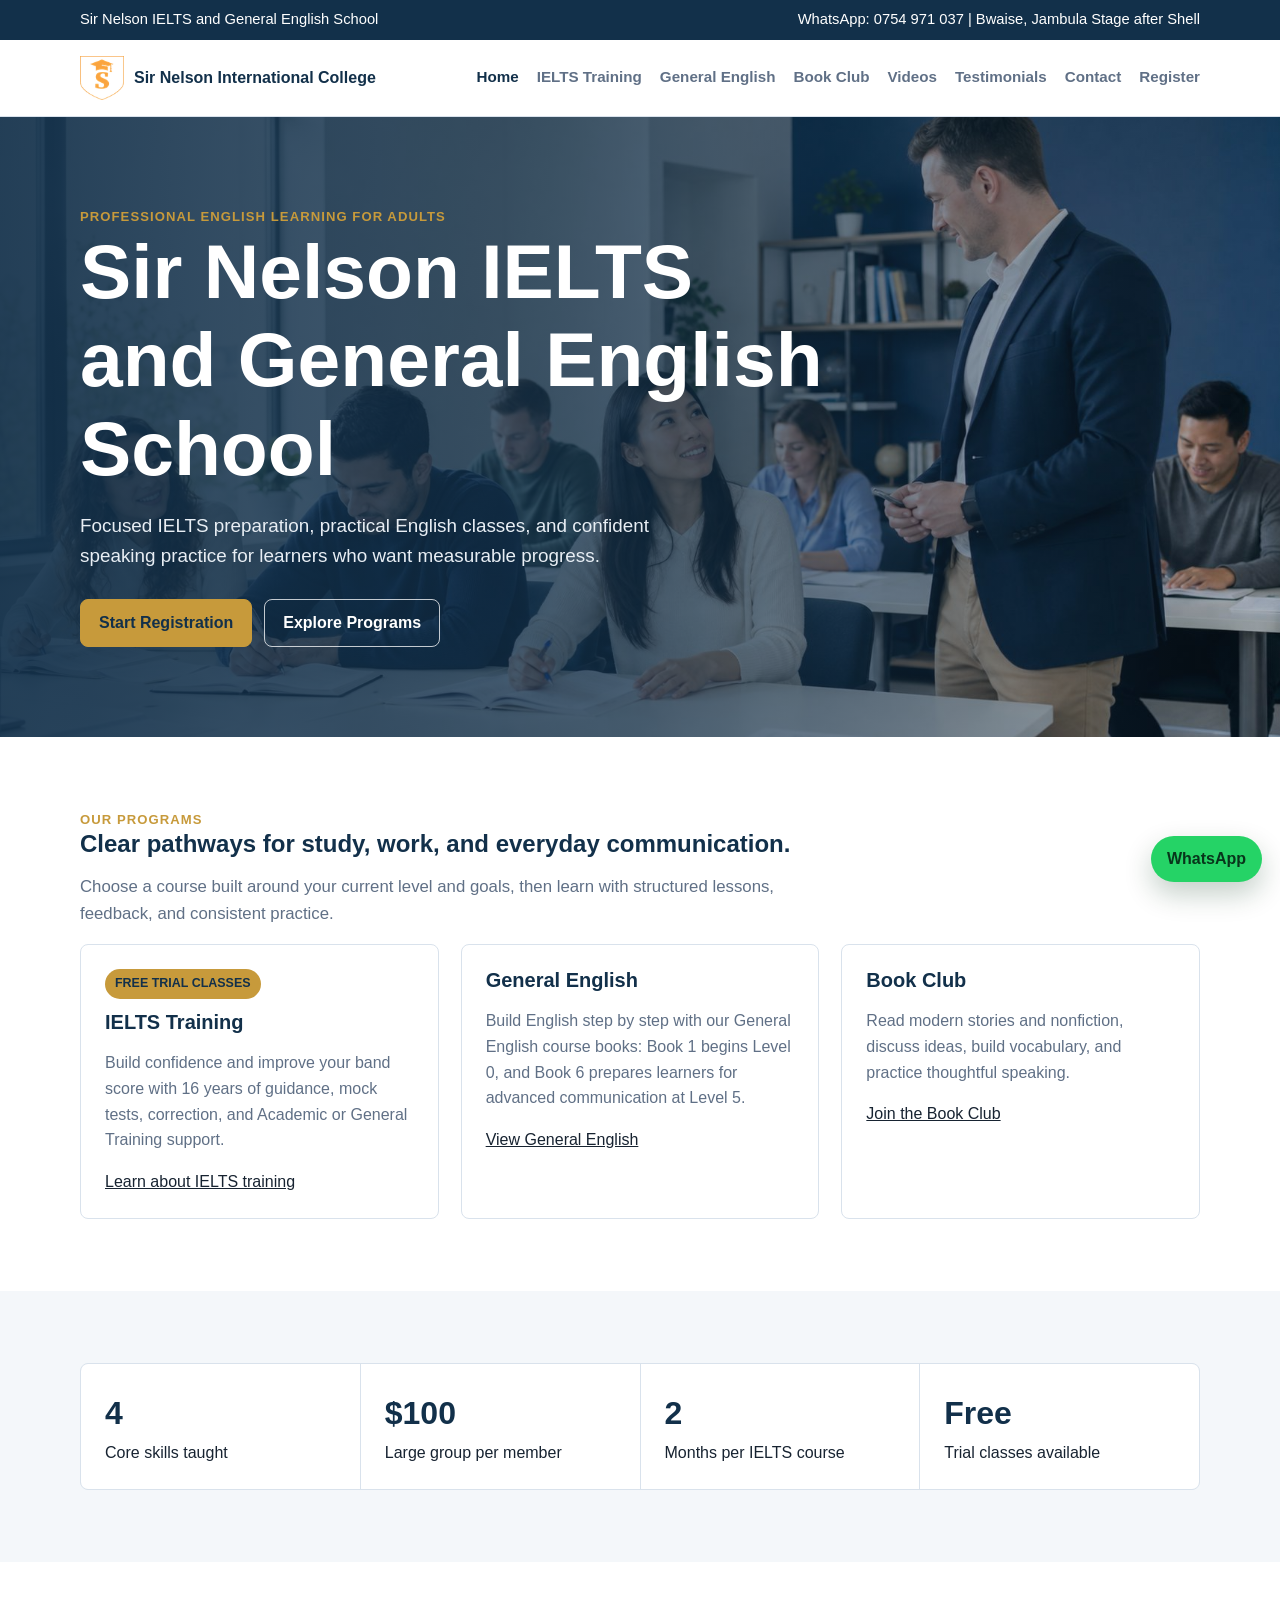
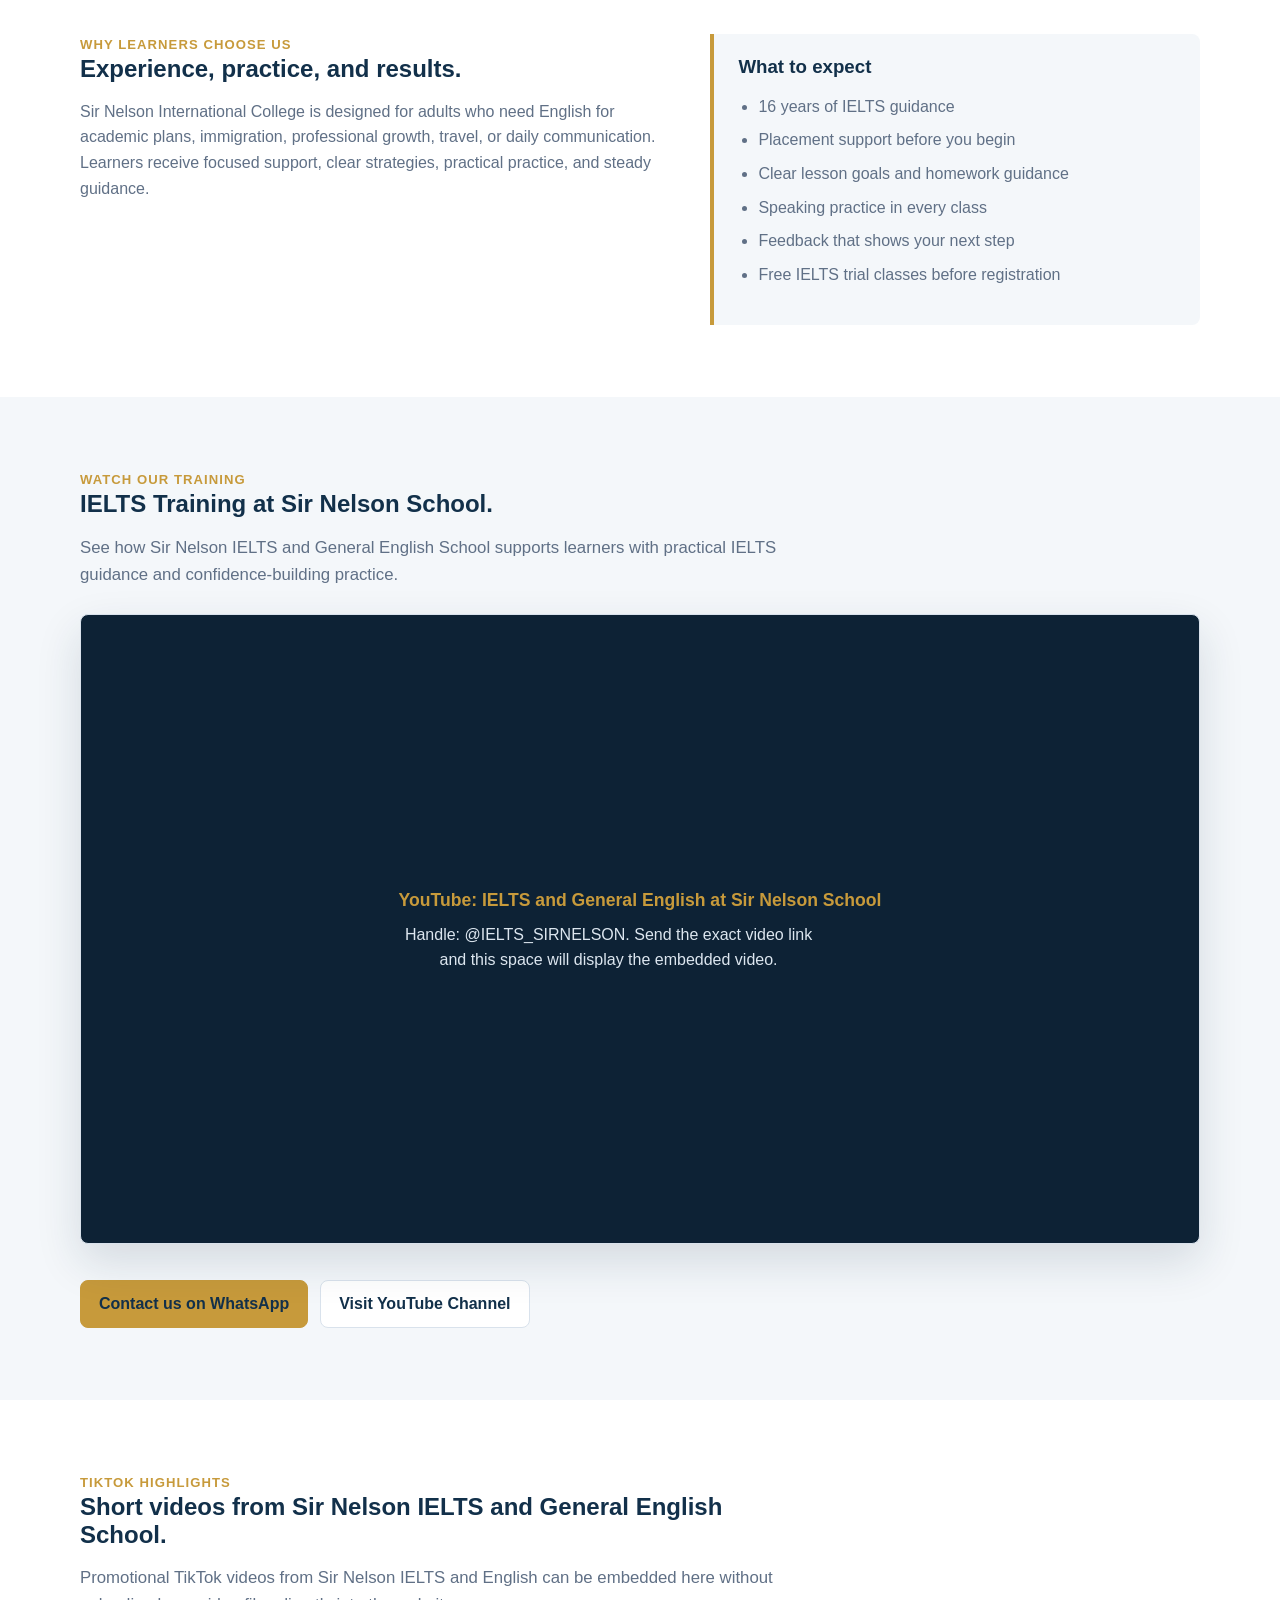
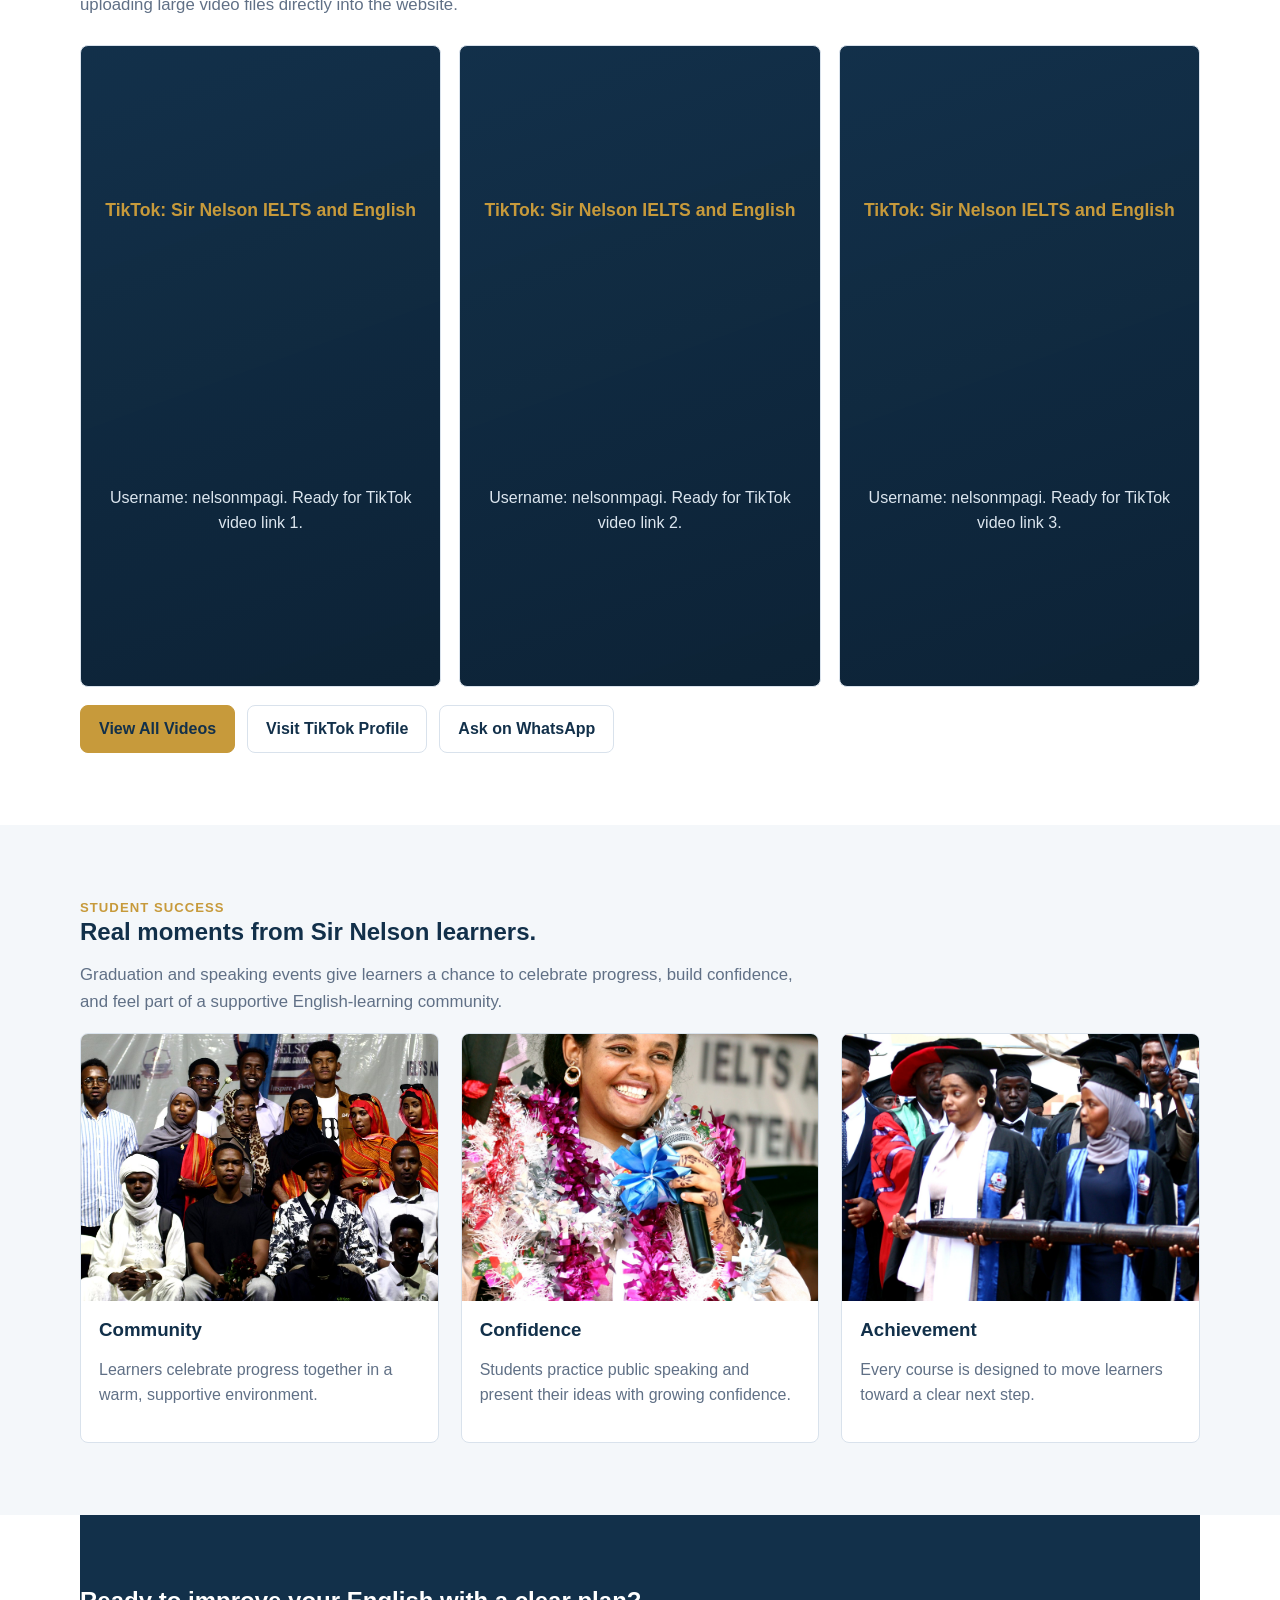
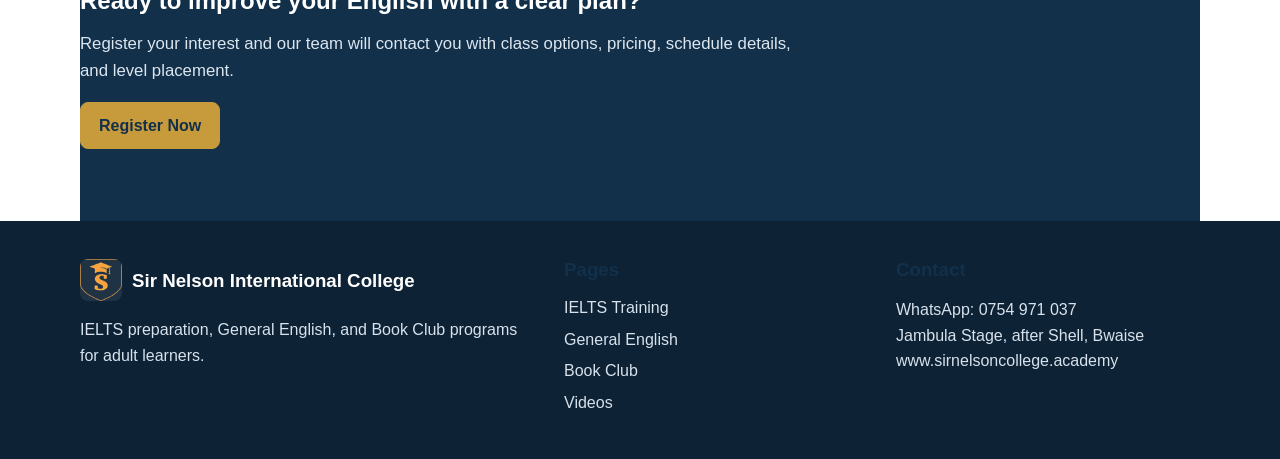
<file: index.html>
﻿<!doctype html>
<html lang="en">
<head>
  <meta charset="utf-8">
  <meta name="viewport" content="width=device-width, initial-scale=1">
  <title>Sir Nelson IELTS and General English School | IELTS and General English in Bwaise</title>
  <meta name="description" content="Sir Nelson IELTS and General English School offers IELTS training, General English, Book Club, videos, registration, and contact support for adult learners in Bwaise.">
  <link rel="stylesheet" href="assets/css/styles.css">
  <link rel="icon" type="image/png" href="assets/sir-nelson-logo-64.png">
  <link rel="apple-touch-icon" href="assets/sir-nelson-logo-180.png">
</head>
<body>
  <header>
    <div class="topbar">
      <div class="wrap">
        <span>Sir Nelson IELTS and General English School</span>
        <span>WhatsApp: 0754 971 037 | Bwaise, Jambula Stage after Shell</span>
      </div>
    </div>
    <nav class="nav" aria-label="Main navigation">
      <div class="wrap">
        <a class="brand" href="index.html"><img class="brand-logo" src="assets/sir-nelson-logo-64.png" alt="Sir Nelson logo"><span>Sir Nelson International College</span></a>
        <div class="links">
          <a class="active" href="index.html">Home</a>
          <a href="ielts.html">IELTS Training</a>
          <a href="general-english.html">General English</a>
          <a href="book-club.html">Book Club</a>
          <a href="videos.html">Videos</a>
          <a href="testimonials.html">Testimonials</a>
          <a href="contact.html">Contact</a>
          <a href="registration.html">Register</a>
        </div>
      </div>
    </nav>
  </header>

  <main>
    <section class="hero">
      <div class="hero-content">
        <div class="eyebrow">Professional English learning for adults</div>
        <h1>Sir Nelson IELTS and General English School</h1>
        <p>Focused IELTS preparation, practical English classes, and confident speaking practice for learners who want measurable progress.</p>
        <div class="hero-actions">
          <a class="button" href="registration.html">Start Registration</a>
          <a class="button secondary" href="ielts.html">Explore Programs</a>
        </div>
      </div>
    </section>

    <section class="section">
      <div class="section-title">
        <div class="eyebrow">Our programs</div>
        <h2>Clear pathways for study, work, and everyday communication.</h2>
        <p>Choose a course built around your current level and goals, then learn with structured lessons, feedback, and consistent practice.</p>
      </div>
      <div class="grid three">
        <article class="card">
          <span class="badge">Free trial classes</span>
          <h3>IELTS Training</h3>
          <p>Build confidence and improve your band score with 16 years of guidance, mock tests, correction, and Academic or General Training support.</p>
          <a href="ielts.html">Learn about IELTS training</a>
        </article>
        <article class="card">
          <h3>General English</h3>
          <p>Build English step by step with our General English course books: Book 1 begins Level 0, and Book 6 prepares learners for advanced communication at Level 5.</p>
          <a href="general-english.html">View General English</a>
        </article>
        <article class="card">
          <h3>Book Club</h3>
          <p>Read modern stories and nonfiction, discuss ideas, build vocabulary, and practice thoughtful speaking.</p>
          <a href="book-club.html">Join the Book Club</a>
        </article>
      </div>
    </section>

    <section class="section soft">
      <div class="stat-band">
        <div class="stat"><strong>4</strong><span>Core skills taught</span></div>
        <div class="stat"><strong>$100</strong><span>Large group per member</span></div>
        <div class="stat"><strong>2</strong><span>Months per IELTS course</span></div>
        <div class="stat"><strong>Free</strong><span>Trial classes available</span></div>
      </div>
    </section>

    <section class="section">
      <div class="program-detail">
        <div>
          <div class="eyebrow">Why learners choose us</div>
          <h2>Experience, practice, and results.</h2>
          <p class="muted">Sir Nelson International College is designed for adults who need English for academic plans, immigration, professional growth, travel, or daily communication. Learners receive focused support, clear strategies, practical practice, and steady guidance.</p>
        </div>
        <div class="panel">
          <h3>What to expect</h3>
          <ul class="list">
            <li>16 years of IELTS guidance</li>
            <li>Placement support before you begin</li>
            <li>Clear lesson goals and homework guidance</li>
            <li>Speaking practice in every class</li>
            <li>Feedback that shows your next step</li>
            <li>Free IELTS trial classes before registration</li>
          </ul>
        </div>
      </div>
    </section>

    <section class="section soft">
      <div class="section-title">
        <div class="eyebrow">Watch our training</div>
        <h2>IELTS Training at Sir Nelson School.</h2>
        <p>See how Sir Nelson IELTS and General English School supports learners with practical IELTS guidance and confidence-building practice.</p>
      </div>
      <div class="video-feature">
        <div class="video-embed video-placeholder" aria-label="YouTube video placeholder">
          <div>
            <strong>YouTube: IELTS and General English at Sir Nelson School</strong>
            <span>Handle: @IELTS_SIRNELSON. Send the exact video link and this space will display the embedded video.</span>
          </div>
        </div>
        <div class="video-actions">
          <a class="button whatsapp-button" href="https://wa.me/256754971037">Contact us on WhatsApp</a>
          <a class="button light" href="https://www.youtube.com/@IELTS_SIRNELSON">Visit YouTube Channel</a>
        </div>
      </div>
    </section>

    <section class="section">
      <div class="section-title">
        <div class="eyebrow">TikTok highlights</div>
        <h2>Short videos from Sir Nelson IELTS and General English School.</h2>
        <p>Promotional TikTok videos from Sir Nelson IELTS and English can be embedded here without uploading large video files directly into the website.</p>
      </div>
      <div class="tiktok-grid">
        <div class="tiktok-card"><div class="tiktok-placeholder"><strong>TikTok: Sir Nelson IELTS and English</strong><span>Username: nelsonmpagi. Ready for TikTok video link 1.</span></div></div>
        <div class="tiktok-card"><div class="tiktok-placeholder"><strong>TikTok: Sir Nelson IELTS and English</strong><span>Username: nelsonmpagi. Ready for TikTok video link 2.</span></div></div>
        <div class="tiktok-card"><div class="tiktok-placeholder"><strong>TikTok: Sir Nelson IELTS and English</strong><span>Username: nelsonmpagi. Ready for TikTok video link 3.</span></div></div>
      </div>
      <div class="video-actions"><a class="button" href="videos.html">View All Videos</a><a class="button light" href="https://www.tiktok.com/@nelsonmpagi">Visit TikTok Profile</a><a class="button light" href="https://wa.me/256754971037">Ask on WhatsApp</a></div>
    </section>

    <section class="section soft">
      <div class="section-title">
        <div class="eyebrow">Student success</div>
        <h2>Real moments from Sir Nelson learners.</h2>
        <p>Graduation and speaking events give learners a chance to celebrate progress, build confidence, and feel part of a supportive English-learning community.</p>
      </div>
      <div class="grid three">
        <article class="photo-card">
          <img src="assets/graduation-group.jpg" alt="Sir Nelson students and guests gathered during a graduation event" loading="lazy">
          <div><h3>Community</h3><p class="muted">Learners celebrate progress together in a warm, supportive environment.</p></div>
        </article>
        <article class="photo-card">
          <img src="assets/graduation-smiling-speaker.jpg" alt="Smiling Sir Nelson graduate speaking during a graduation event" loading="lazy">
          <div><h3>Confidence</h3><p class="muted">Students practice public speaking and present their ideas with growing confidence.</p></div>
        </article>
        <article class="photo-card">
          <img src="assets/graduation-procession.jpg" alt="Sir Nelson graduates standing together during a ceremony" loading="lazy">
          <div><h3>Achievement</h3><p class="muted">Every course is designed to move learners toward a clear next step.</p></div>
        </article>
      </div>
    </section>

    <section class="section cta">
      <div class="section-title">
        <h2>Ready to improve your English with a clear plan?</h2>
        <p>Register your interest and our team will contact you with class options, pricing, schedule details, and level placement.</p>
        <a class="button" href="registration.html">Register Now</a>
      </div>
    </section>
  </main>

  <footer class="footer">
    <div class="wrap footer-grid">
      <div>
        <h3 class="footer-brand"><img class="footer-logo" src="assets/sir-nelson-logo-64.png" alt="Sir Nelson logo"> Sir Nelson International College</h3>
        <p>IELTS preparation, General English, and Book Club programs for adult learners.</p>
      </div>
      <div>
        <h3>Pages</h3>
        <a href="ielts.html">IELTS Training</a>
        <a href="general-english.html">General English</a>
        <a href="book-club.html">Book Club</a>
          <a href="videos.html">Videos</a>
      </div>
      <div>
        <h3>Contact</h3>
        <p>WhatsApp: 0754 971 037<br>Jambula Stage, after Shell, Bwaise<br>www.sirnelsoncollege.academy</p>
      </div>
    </div>
  </footer>
  <a class="floating-whatsapp" href="https://wa.me/256754971037" aria-label="Contact Sir Nelson on WhatsApp">WhatsApp</a>
</body>
</html>
</file>
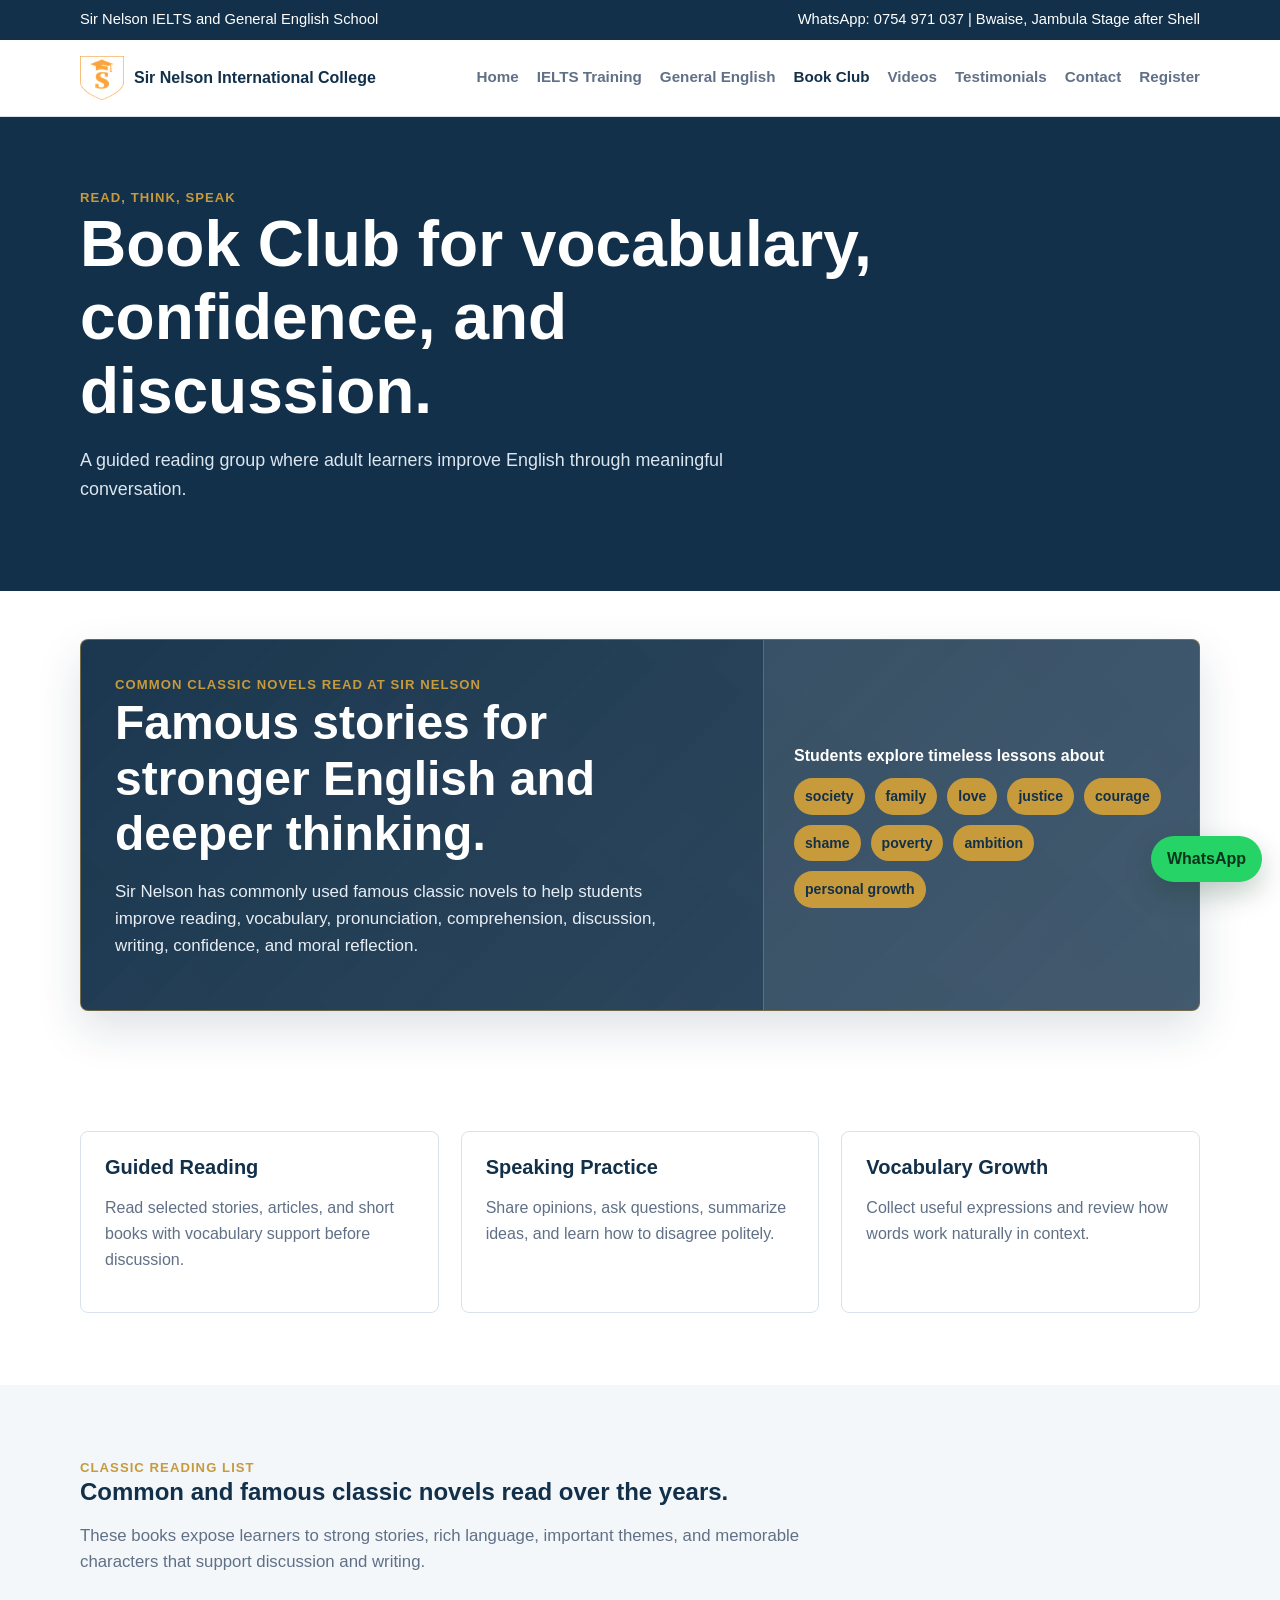
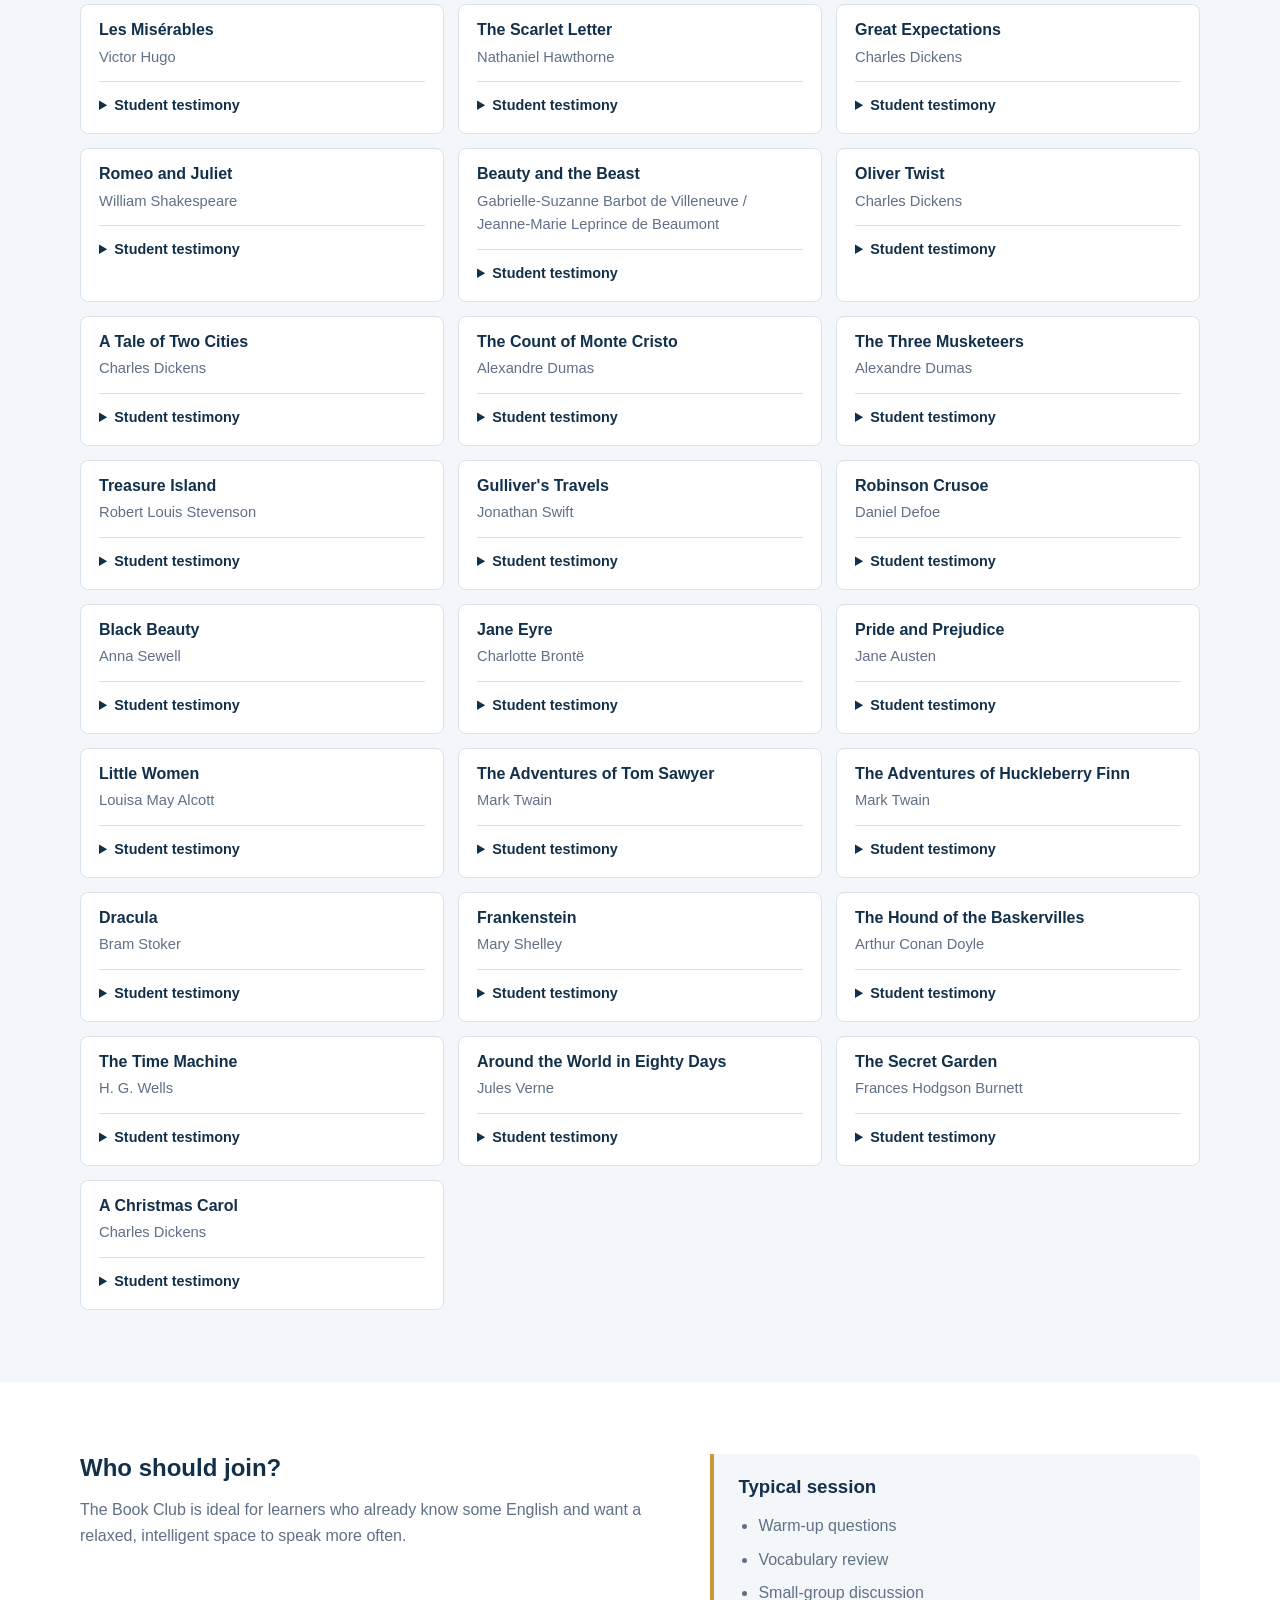
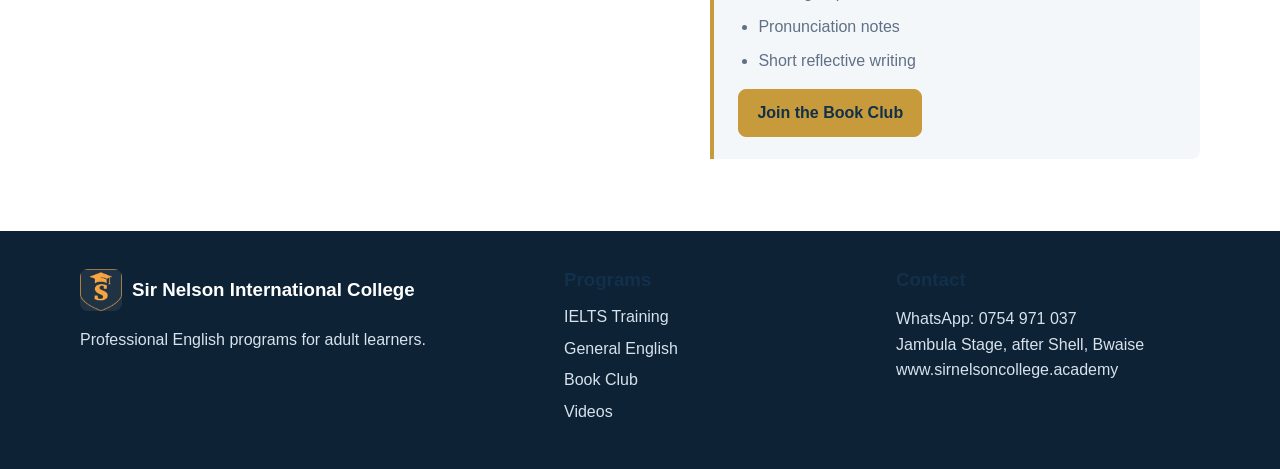
<file: book-club.html>
﻿<!doctype html>
<html lang="en">
<head>
  <meta charset="utf-8">
  <meta name="viewport" content="width=device-width, initial-scale=1">
  <title>Book Club and Classic Novels | Sir Nelson IELTS and General English School</title>
  <meta name="description" content="Join the Sir Nelson Book Club to read famous classic novels, improve vocabulary, pronunciation, comprehension, discussion, writing, confidence, and moral reflection.">
  <link rel="stylesheet" href="assets/css/styles.css">
  <link rel="icon" type="image/png" href="assets/sir-nelson-logo-64.png">
  <link rel="apple-touch-icon" href="assets/sir-nelson-logo-180.png">
</head>
<body>
  <header>
    <div class="topbar"><div class="wrap"><span>Sir Nelson IELTS and General English School</span><span>WhatsApp: 0754 971 037 | Bwaise, Jambula Stage after Shell</span></div></div>
    <nav class="nav" aria-label="Main navigation"><div class="wrap"><a class="brand" href="index.html"><img class="brand-logo" src="assets/sir-nelson-logo-64.png" alt="Sir Nelson logo"><span>Sir Nelson International College</span></a><div class="links"><a href="index.html">Home</a><a href="ielts.html">IELTS Training</a><a href="general-english.html">General English</a><a class="active" href="book-club.html">Book Club</a><a href="videos.html">Videos</a><a href="testimonials.html">Testimonials</a><a href="contact.html">Contact</a><a href="registration.html">Register</a></div></div></nav>
  </header>
  <main>
    <section class="page-hero"><div class="section"><div class="eyebrow">Read, think, speak</div><h1>Book Club for vocabulary, confidence, and discussion.</h1><p>A guided reading group where adult learners improve English through meaningful conversation.</p></div></section>
    <section class="section compact">
      <div class="classic-poster">
        <div class="classic-poster-text">
          <div class="eyebrow">Common classic novels read at Sir Nelson</div>
          <h2>Famous stories for stronger English and deeper thinking.</h2>
          <p>Sir Nelson has commonly used famous classic novels to help students improve reading, vocabulary, pronunciation, comprehension, discussion, writing, confidence, and moral reflection.</p>
        </div>
        <div class="classic-poster-note">
          <strong>Students explore timeless lessons about</strong>
          <span>society</span><span>family</span><span>love</span><span>justice</span><span>courage</span><span>shame</span><span>poverty</span><span>ambition</span><span>personal growth</span>
        </div>
      </div>
    </section>
    <section class="section">
      <div class="grid three">
        <article class="card"><h3>Guided Reading</h3><p>Read selected stories, articles, and short books with vocabulary support before discussion.</p></article>
        <article class="card"><h3>Speaking Practice</h3><p>Share opinions, ask questions, summarize ideas, and learn how to disagree politely.</p></article>
        <article class="card"><h3>Vocabulary Growth</h3><p>Collect useful expressions and review how words work naturally in context.</p></article>
      </div>
    </section>
    <section class="section soft">
      <div class="section-title">
        <div class="eyebrow">Classic reading list</div>
        <h2>Common and famous classic novels read over the years.</h2>
        <p>These books expose learners to strong stories, rich language, important themes, and memorable characters that support discussion and writing.</p>
      </div>
      <div class="book-list">
        <article><h3>Les Mis&eacute;rables</h3><p>Victor Hugo</p><details class="reader-reflection"><summary>Student testimony</summary><p>Students who read this book can share what they learned, new vocabulary, and how the story changed their thinking.</p><a href="contact.html">Share your experience</a></details></article>
        <article><h3>The Scarlet Letter</h3><p>Nathaniel Hawthorne</p><details class="reader-reflection"><summary>Student testimony</summary><p>Students who read this book can share what they learned, new vocabulary, and how the story changed their thinking.</p><a href="contact.html">Share your experience</a></details></article>
        <article><h3>Great Expectations</h3><p>Charles Dickens</p><details class="reader-reflection"><summary>Student testimony</summary><p>Students who read this book can share what they learned, new vocabulary, and how the story changed their thinking.</p><a href="contact.html">Share your experience</a></details></article>
        <article><h3>Romeo and Juliet</h3><p>William Shakespeare</p><details class="reader-reflection"><summary>Student testimony</summary><p>Students who read this book can share what they learned, new vocabulary, and how the story changed their thinking.</p><a href="contact.html">Share your experience</a></details></article>
        <article><h3>Beauty and the Beast</h3><p>Gabrielle-Suzanne Barbot de Villeneuve / Jeanne-Marie Leprince de Beaumont</p><details class="reader-reflection"><summary>Student testimony</summary><p>Students who read this book can share what they learned, new vocabulary, and how the story changed their thinking.</p><a href="contact.html">Share your experience</a></details></article>
        <article><h3>Oliver Twist</h3><p>Charles Dickens</p><details class="reader-reflection"><summary>Student testimony</summary><p>Students who read this book can share what they learned, new vocabulary, and how the story changed their thinking.</p><a href="contact.html">Share your experience</a></details></article>
        <article><h3>A Tale of Two Cities</h3><p>Charles Dickens</p><details class="reader-reflection"><summary>Student testimony</summary><p>Students who read this book can share what they learned, new vocabulary, and how the story changed their thinking.</p><a href="contact.html">Share your experience</a></details></article>
        <article><h3>The Count of Monte Cristo</h3><p>Alexandre Dumas</p><details class="reader-reflection"><summary>Student testimony</summary><p>Students who read this book can share what they learned, new vocabulary, and how the story changed their thinking.</p><a href="contact.html">Share your experience</a></details></article>
        <article><h3>The Three Musketeers</h3><p>Alexandre Dumas</p><details class="reader-reflection"><summary>Student testimony</summary><p>Students who read this book can share what they learned, new vocabulary, and how the story changed their thinking.</p><a href="contact.html">Share your experience</a></details></article>
        <article><h3>Treasure Island</h3><p>Robert Louis Stevenson</p><details class="reader-reflection"><summary>Student testimony</summary><p>Students who read this book can share what they learned, new vocabulary, and how the story changed their thinking.</p><a href="contact.html">Share your experience</a></details></article>
        <article><h3>Gulliver's Travels</h3><p>Jonathan Swift</p><details class="reader-reflection"><summary>Student testimony</summary><p>Students who read this book can share what they learned, new vocabulary, and how the story changed their thinking.</p><a href="contact.html">Share your experience</a></details></article>
        <article><h3>Robinson Crusoe</h3><p>Daniel Defoe</p><details class="reader-reflection"><summary>Student testimony</summary><p>Students who read this book can share what they learned, new vocabulary, and how the story changed their thinking.</p><a href="contact.html">Share your experience</a></details></article>
        <article><h3>Black Beauty</h3><p>Anna Sewell</p><details class="reader-reflection"><summary>Student testimony</summary><p>Students who read this book can share what they learned, new vocabulary, and how the story changed their thinking.</p><a href="contact.html">Share your experience</a></details></article>
        <article><h3>Jane Eyre</h3><p>Charlotte Bront&euml;</p><details class="reader-reflection"><summary>Student testimony</summary><p>Students who read this book can share what they learned, new vocabulary, and how the story changed their thinking.</p><a href="contact.html">Share your experience</a></details></article>
        <article><h3>Pride and Prejudice</h3><p>Jane Austen</p><details class="reader-reflection"><summary>Student testimony</summary><p>Students who read this book can share what they learned, new vocabulary, and how the story changed their thinking.</p><a href="contact.html">Share your experience</a></details></article>
        <article><h3>Little Women</h3><p>Louisa May Alcott</p><details class="reader-reflection"><summary>Student testimony</summary><p>Students who read this book can share what they learned, new vocabulary, and how the story changed their thinking.</p><a href="contact.html">Share your experience</a></details></article>
        <article><h3>The Adventures of Tom Sawyer</h3><p>Mark Twain</p><details class="reader-reflection"><summary>Student testimony</summary><p>Students who read this book can share what they learned, new vocabulary, and how the story changed their thinking.</p><a href="contact.html">Share your experience</a></details></article>
        <article><h3>The Adventures of Huckleberry Finn</h3><p>Mark Twain</p><details class="reader-reflection"><summary>Student testimony</summary><p>Students who read this book can share what they learned, new vocabulary, and how the story changed their thinking.</p><a href="contact.html">Share your experience</a></details></article>
        <article><h3>Dracula</h3><p>Bram Stoker</p><details class="reader-reflection"><summary>Student testimony</summary><p>Students who read this book can share what they learned, new vocabulary, and how the story changed their thinking.</p><a href="contact.html">Share your experience</a></details></article>
        <article><h3>Frankenstein</h3><p>Mary Shelley</p><details class="reader-reflection"><summary>Student testimony</summary><p>Students who read this book can share what they learned, new vocabulary, and how the story changed their thinking.</p><a href="contact.html">Share your experience</a></details></article>
        <article><h3>The Hound of the Baskervilles</h3><p>Arthur Conan Doyle</p><details class="reader-reflection"><summary>Student testimony</summary><p>Students who read this book can share what they learned, new vocabulary, and how the story changed their thinking.</p><a href="contact.html">Share your experience</a></details></article>
        <article><h3>The Time Machine</h3><p>H. G. Wells</p><details class="reader-reflection"><summary>Student testimony</summary><p>Students who read this book can share what they learned, new vocabulary, and how the story changed their thinking.</p><a href="contact.html">Share your experience</a></details></article>
        <article><h3>Around the World in Eighty Days</h3><p>Jules Verne</p><details class="reader-reflection"><summary>Student testimony</summary><p>Students who read this book can share what they learned, new vocabulary, and how the story changed their thinking.</p><a href="contact.html">Share your experience</a></details></article>
        <article><h3>The Secret Garden</h3><p>Frances Hodgson Burnett</p><details class="reader-reflection"><summary>Student testimony</summary><p>Students who read this book can share what they learned, new vocabulary, and how the story changed their thinking.</p><a href="contact.html">Share your experience</a></details></article>
        <article><h3>A Christmas Carol</h3><p>Charles Dickens</p><details class="reader-reflection"><summary>Student testimony</summary><p>Students who read this book can share what they learned, new vocabulary, and how the story changed their thinking.</p><a href="contact.html">Share your experience</a></details></article>
      </div>
    </section>
    <section class="section">
      <div class="program-detail">
        <div><h2>Who should join?</h2><p class="muted">The Book Club is ideal for learners who already know some English and want a relaxed, intelligent space to speak more often.</p></div>
        <div class="panel"><h3>Typical session</h3><ul class="list"><li>Warm-up questions</li><li>Vocabulary review</li><li>Small-group discussion</li><li>Pronunciation notes</li><li>Short reflective writing</li></ul><a class="button" href="registration.html">Join the Book Club</a></div>
      </div>
    </section>
  </main>
  <footer class="footer"><div class="wrap footer-grid"><div><h3 class="footer-brand"><img class="footer-logo" src="assets/sir-nelson-logo-64.png" alt="Sir Nelson logo"> Sir Nelson International College</h3><p>Professional English programs for adult learners.</p></div><div><h3>Programs</h3><a href="ielts.html">IELTS Training</a><a href="general-english.html">General English</a><a href="book-club.html">Book Club</a><a href="videos.html">Videos</a></div><div><h3>Contact</h3><p>WhatsApp: 0754 971 037<br>Jambula Stage, after Shell, Bwaise<br>www.sirnelsoncollege.academy</p></div></div></footer>
  <a class="floating-whatsapp" href="https://wa.me/256754971037" aria-label="Contact Sir Nelson on WhatsApp">WhatsApp</a>
</body>
</html>
</file>
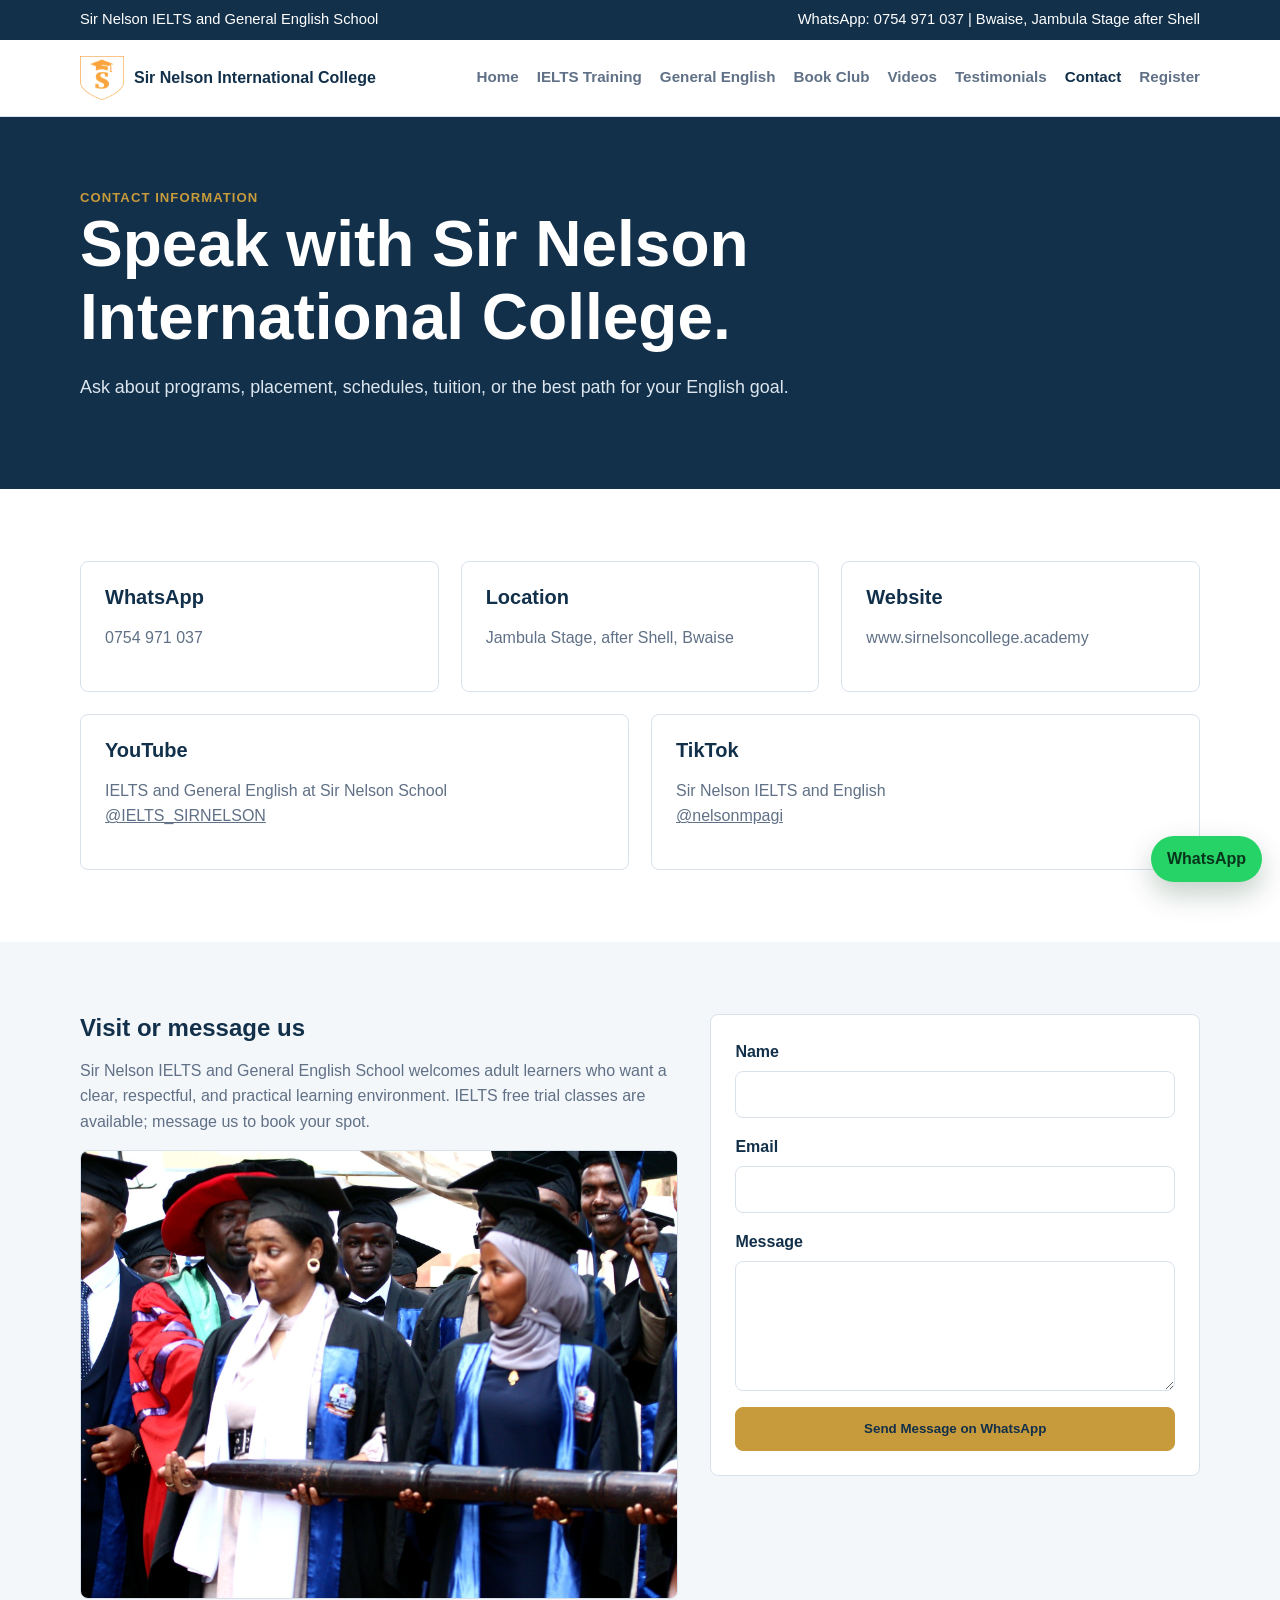
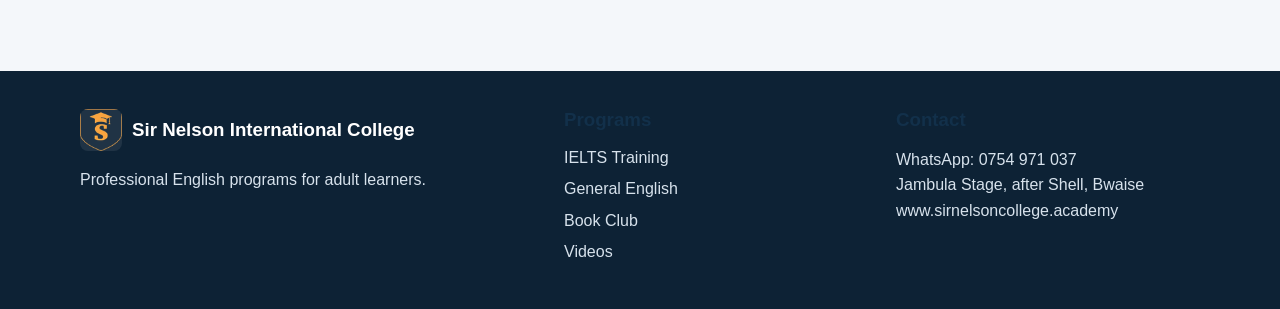
<file: contact.html>
﻿<!doctype html>
<html lang="en">
<head>
  <meta charset="utf-8">
  <meta name="viewport" content="width=device-width, initial-scale=1">
  <title>Contact Sir Nelson IELTS and General English School | Bwaise</title>
  <meta name="description" content="Contact Sir Nelson IELTS and General English School by WhatsApp, visit Bwaise at Jambula Stage after Shell, or find the school on YouTube and TikTok.">
  <link rel="stylesheet" href="assets/css/styles.css">
  <link rel="icon" type="image/png" href="assets/sir-nelson-logo-64.png">
  <link rel="apple-touch-icon" href="assets/sir-nelson-logo-180.png">
</head>
<body>
  <header>
    <div class="topbar"><div class="wrap"><span>Sir Nelson IELTS and General English School</span><span>WhatsApp: 0754 971 037 | Bwaise, Jambula Stage after Shell</span></div></div>
    <nav class="nav" aria-label="Main navigation"><div class="wrap"><a class="brand" href="index.html"><img class="brand-logo" src="assets/sir-nelson-logo-64.png" alt="Sir Nelson logo"><span>Sir Nelson International College</span></a><div class="links"><a href="index.html">Home</a><a href="ielts.html">IELTS Training</a><a href="general-english.html">General English</a><a href="book-club.html">Book Club</a><a href="videos.html">Videos</a><a href="testimonials.html">Testimonials</a><a class="active" href="contact.html">Contact</a><a href="registration.html">Register</a></div></div></nav>
  </header>
  <main>
    <section class="page-hero"><div class="section"><div class="eyebrow">Contact information</div><h1>Speak with Sir Nelson International College.</h1><p>Ask about programs, placement, schedules, tuition, or the best path for your English goal.</p></div></section>
    <section class="section">
      <div class="grid three">
        <article class="card"><h3>WhatsApp</h3><p>0754 971 037</p></article>
        <article class="card"><h3>Location</h3><p>Jambula Stage, after Shell, Bwaise</p></article>
        <article class="card"><h3>Website</h3><p>www.sirnelsoncollege.academy</p></article>
      </div>
      <div class="grid two social-contact">
        <article class="card"><h3>YouTube</h3><p>IELTS and General English at Sir Nelson School<br><a href="https://www.youtube.com/@IELTS_SIRNELSON">@IELTS_SIRNELSON</a></p></article>
        <article class="card"><h3>TikTok</h3><p>Sir Nelson IELTS and English<br><a href="https://www.tiktok.com/@nelsonmpagi">@nelsonmpagi</a></p></article>
      </div>
    </section>
    <section class="section soft">
      <div class="program-detail">
        <div><h2>Visit or message us</h2><p class="muted">Sir Nelson IELTS and General English School welcomes adult learners who want a clear, respectful, and practical learning environment. IELTS free trial classes are available; message us to book your spot.</p><img class="feature-photo" src="assets/graduation-procession.jpg" alt="Sir Nelson graduates at a school ceremony" loading="lazy"></div>
        <form class="card form whatsapp-form" data-whatsapp-subject="Website contact message" action="https://wa.me/256754971037" method="get">
          <label>Name <input type="text" name="name"></label>
          <label>Email <input type="email" name="email"></label>
          <label>Message <textarea name="message"></textarea></label>
          <button class="button" type="submit">Send Message on WhatsApp</button>
        </form>
      </div>
    </section>
  </main>
  <footer class="footer"><div class="wrap footer-grid"><div><h3 class="footer-brand"><img class="footer-logo" src="assets/sir-nelson-logo-64.png" alt="Sir Nelson logo"> Sir Nelson International College</h3><p>Professional English programs for adult learners.</p></div><div><h3>Programs</h3><a href="ielts.html">IELTS Training</a><a href="general-english.html">General English</a><a href="book-club.html">Book Club</a><a href="videos.html">Videos</a></div><div><h3>Contact</h3><p>WhatsApp: 0754 971 037<br>Jambula Stage, after Shell, Bwaise<br>www.sirnelsoncollege.academy</p></div></div></footer>
  <a class="floating-whatsapp" href="https://wa.me/256754971037" aria-label="Contact Sir Nelson on WhatsApp">WhatsApp</a>
  <script src="assets/js/forms.js"></script>
</body>
</html>
</file>
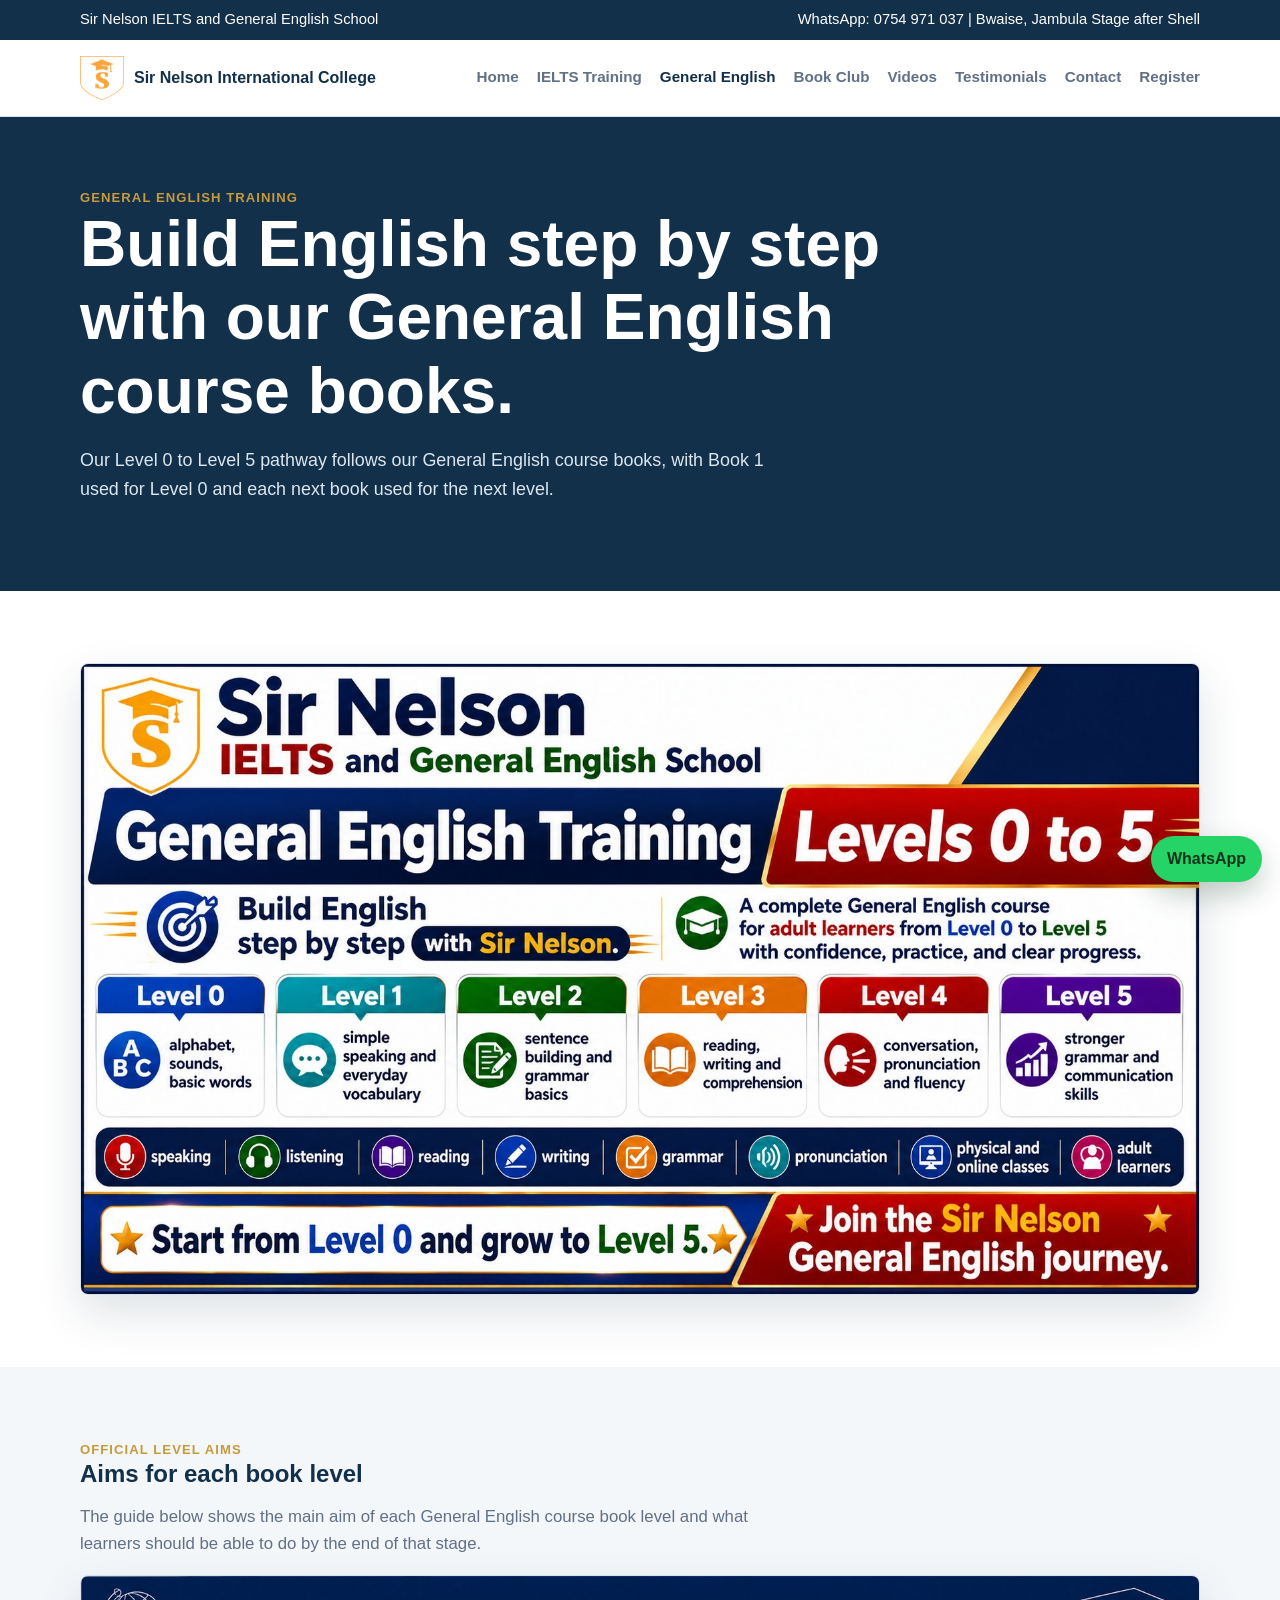
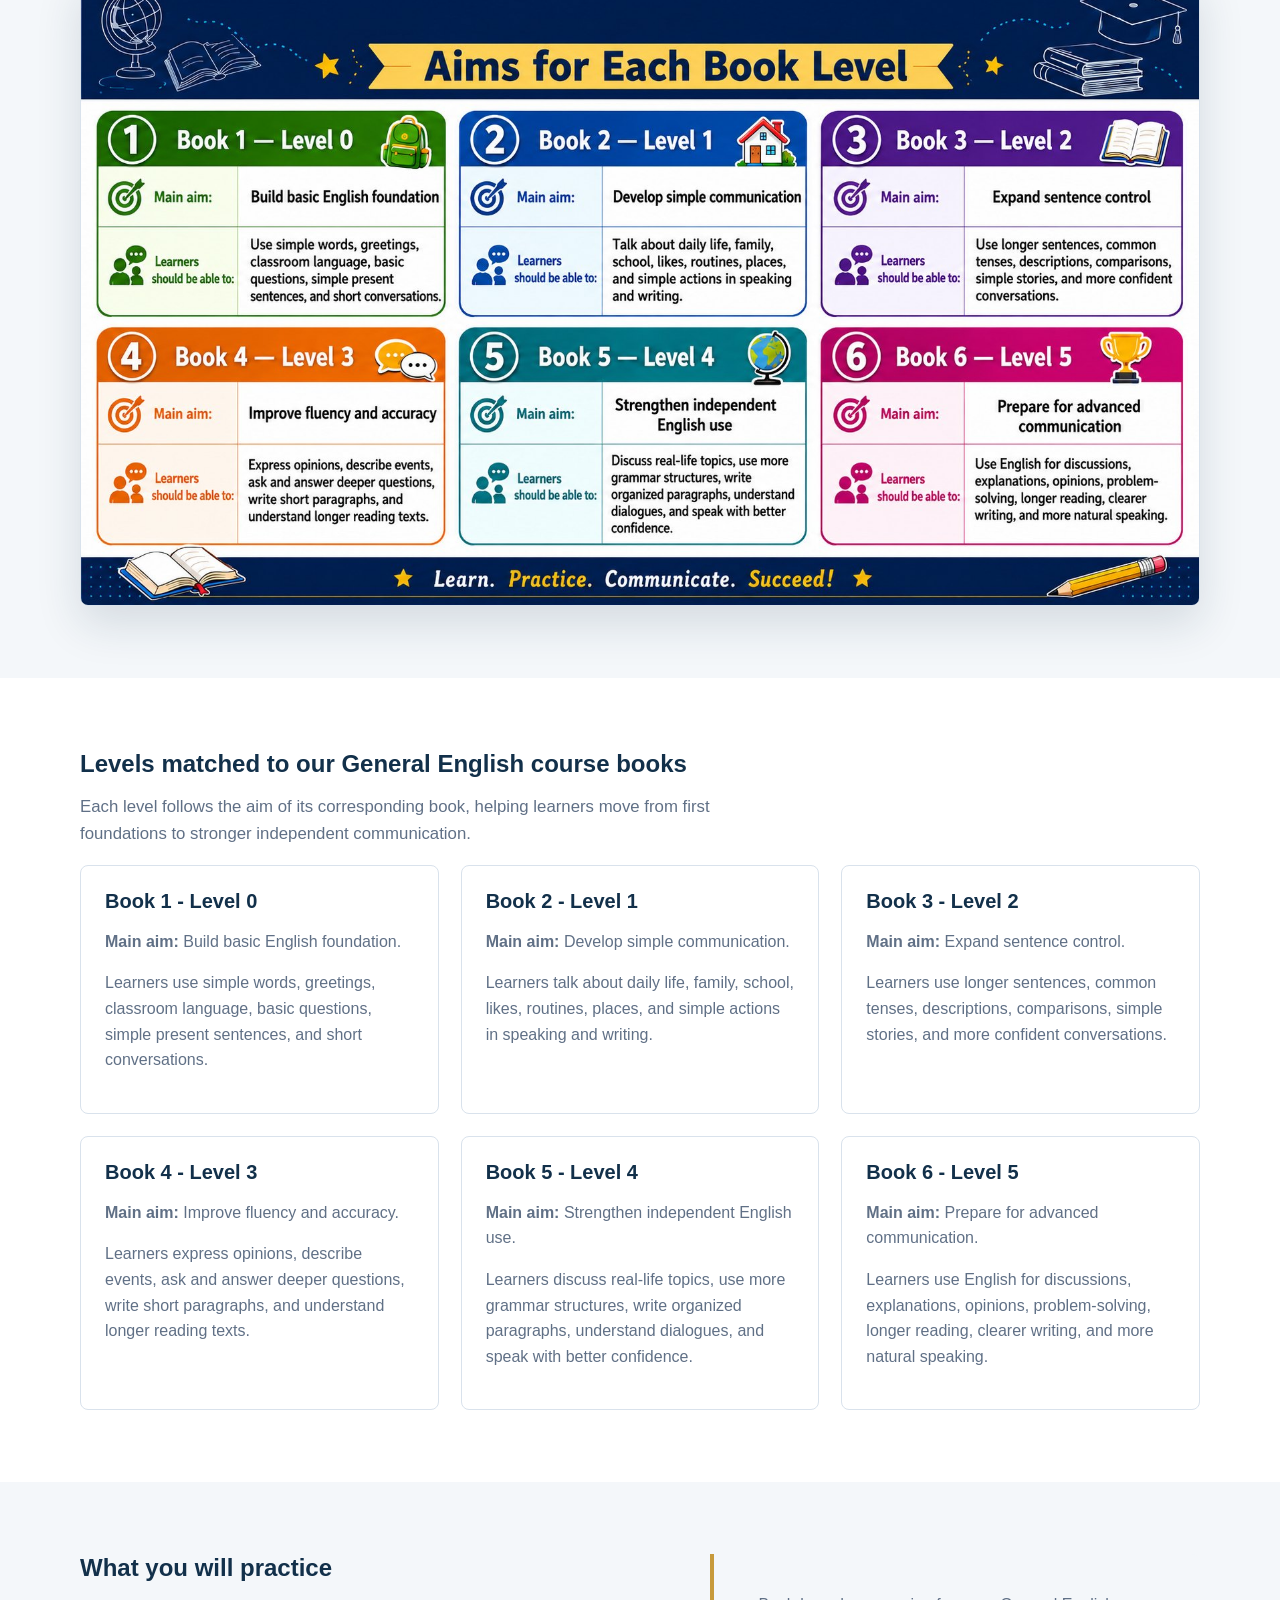
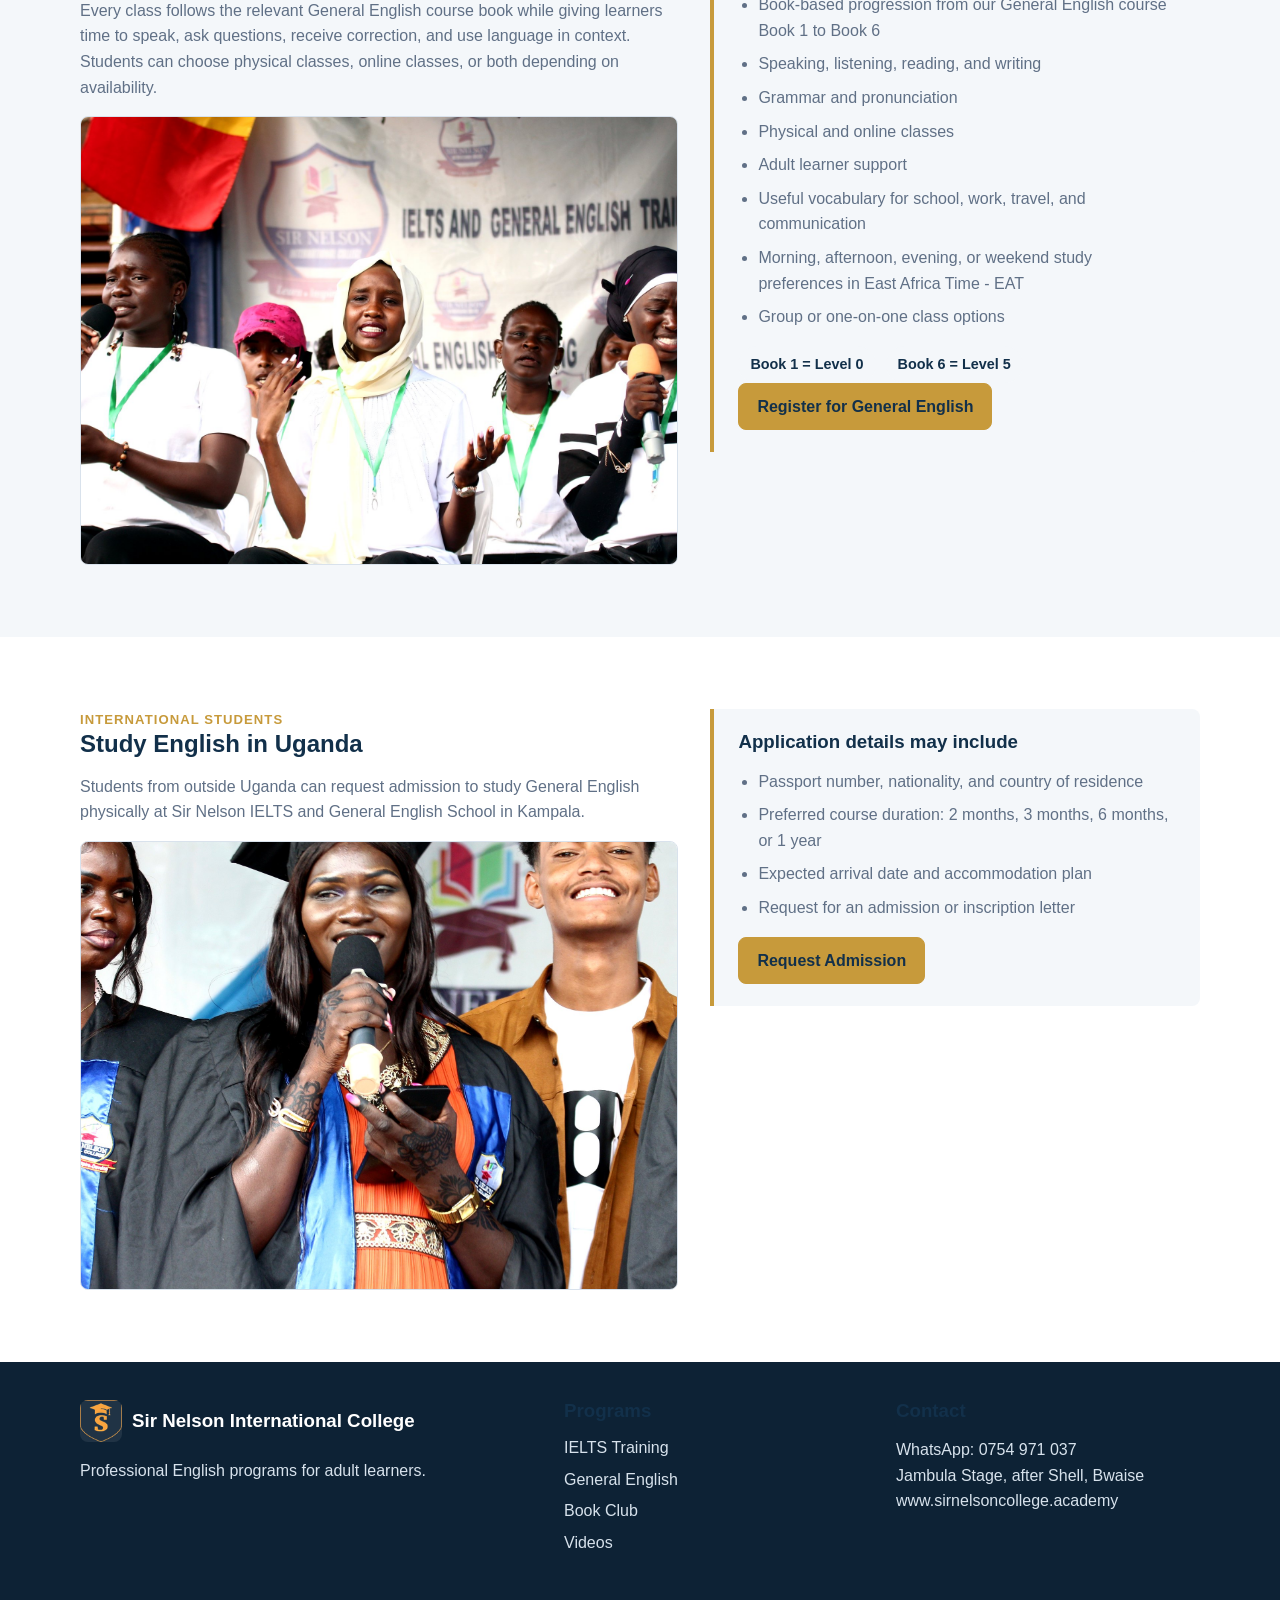
<file: general-english.html>
﻿<!doctype html>
<html lang="en">
<head>
  <meta charset="utf-8">
  <meta name="viewport" content="width=device-width, initial-scale=1">
  <title>General English Course Levels 0 to 5 | Sir Nelson International College</title>
  <meta name="description" content="Build English step by step at Sir Nelson with General English course books from Level 0 to Level 5 for adult learners, speaking, grammar, pronunciation, reading, and writing.">
  <link rel="stylesheet" href="assets/css/styles.css">
  <link rel="icon" type="image/png" href="assets/sir-nelson-logo-64.png">
  <link rel="apple-touch-icon" href="assets/sir-nelson-logo-180.png">
</head>
<body>
  <header>
    <div class="topbar"><div class="wrap"><span>Sir Nelson IELTS and General English School</span><span>WhatsApp: 0754 971 037 | Bwaise, Jambula Stage after Shell</span></div></div>
    <nav class="nav" aria-label="Main navigation"><div class="wrap"><a class="brand" href="index.html"><img class="brand-logo" src="assets/sir-nelson-logo-64.png" alt="Sir Nelson logo"><span>Sir Nelson International College</span></a><div class="links"><a href="index.html">Home</a><a href="ielts.html">IELTS Training</a><a class="active" href="general-english.html">General English</a><a href="book-club.html">Book Club</a><a href="videos.html">Videos</a><a href="testimonials.html">Testimonials</a><a href="contact.html">Contact</a><a href="registration.html">Register</a></div></div></nav>
  </header>
  <main>
    <section class="page-hero"><div class="section"><div class="eyebrow">General English Training</div><h1>Build English step by step with our General English course books.</h1><p>Our Level 0 to Level 5 pathway follows our General English course books, with Book 1 used for Level 0 and each next book used for the next level.</p></div></section>
    <section class="section">
    <img class="program-banner" src="assets/general-english-levels-banner.jpg" alt="Sir Nelson General English Training poster showing Levels 0 to 5, adult learner support, speaking, listening, reading, writing, grammar, pronunciation, and physical and online classes">
    </section>
    <section class="section soft">
      <div class="section-title">
        <div class="eyebrow">Official level aims</div>
        <h2>Aims for each book level</h2>
        <p>The guide below shows the main aim of each General English course book level and what learners should be able to do by the end of that stage.</p>
      </div>
      <img class="program-banner" src="assets/book-level-aims.jpg" alt="Aims for each book level from Book 1 Level 0 to Book 6 Level 5">
    </section>
    <section class="section">
      <div class="section-title">
        <h2>Levels matched to our General English course books</h2>
        <p>Each level follows the aim of its corresponding book, helping learners move from first foundations to stronger independent communication.</p>
      </div>
      <div class="grid three">
        <article class="card"><h3>Book 1 - Level 0</h3><p><strong>Main aim:</strong> Build basic English foundation.</p><p>Learners use simple words, greetings, classroom language, basic questions, simple present sentences, and short conversations.</p></article>
        <article class="card"><h3>Book 2 - Level 1</h3><p><strong>Main aim:</strong> Develop simple communication.</p><p>Learners talk about daily life, family, school, likes, routines, places, and simple actions in speaking and writing.</p></article>
        <article class="card"><h3>Book 3 - Level 2</h3><p><strong>Main aim:</strong> Expand sentence control.</p><p>Learners use longer sentences, common tenses, descriptions, comparisons, simple stories, and more confident conversations.</p></article>
        <article class="card"><h3>Book 4 - Level 3</h3><p><strong>Main aim:</strong> Improve fluency and accuracy.</p><p>Learners express opinions, describe events, ask and answer deeper questions, write short paragraphs, and understand longer reading texts.</p></article>
        <article class="card"><h3>Book 5 - Level 4</h3><p><strong>Main aim:</strong> Strengthen independent English use.</p><p>Learners discuss real-life topics, use more grammar structures, write organized paragraphs, understand dialogues, and speak with better confidence.</p></article>
        <article class="card"><h3>Book 6 - Level 5</h3><p><strong>Main aim:</strong> Prepare for advanced communication.</p><p>Learners use English for discussions, explanations, opinions, problem-solving, longer reading, clearer writing, and more natural speaking.</p></article>
      </div>
    </section>
    <section class="section soft">
      <div class="program-detail">
        <div><h2>What you will practice</h2><p class="muted">Every class follows the relevant General English course book while giving learners time to speak, ask questions, receive correction, and use language in context. Students can choose physical classes, online classes, or both depending on availability.</p><img class="feature-photo" src="assets/graduation-speaking-group.jpg" alt="Sir Nelson students speaking together during a school event" loading="lazy"></div>
        <div class="panel"><ul class="list"><li>Book-based progression from our General English course Book 1 to Book 6</li><li>Speaking, listening, reading, and writing</li><li>Grammar and pronunciation</li><li>Physical and online classes</li><li>Adult learner support</li><li>Useful vocabulary for school, work, travel, and communication</li><li>Morning, afternoon, evening, or weekend study preferences in East Africa Time - EAT</li><li>Group or one-on-one class options</li></ul><div class="pill-list"><span class="pill">Book 1 = Level 0</span><span class="pill">Book 6 = Level 5</span></div><a class="button" href="registration.html">Register for General English</a></div>
      </div>
    </section>
    <section class="section">
      <div class="program-detail">
        <div>
          <div class="eyebrow">International students</div>
          <h2>Study English in Uganda</h2>
          <p class="muted">Students from outside Uganda can request admission to study General English physically at Sir Nelson IELTS and General English School in Kampala.</p>
          <img class="feature-photo" src="assets/graduation-student-speaker.jpg" alt="Sir Nelson student speaking at a graduation event" loading="lazy">
        </div>
        <div class="panel">
          <h3>Application details may include</h3>
          <ul class="list">
            <li>Passport number, nationality, and country of residence</li>
            <li>Preferred course duration: 2 months, 3 months, 6 months, or 1 year</li>
            <li>Expected arrival date and accommodation plan</li>
            <li>Request for an admission or inscription letter</li>
          </ul>
          <a class="button" href="registration.html">Request Admission</a>
        </div>
      </div>
    </section>
  </main>
  <footer class="footer"><div class="wrap footer-grid"><div><h3 class="footer-brand"><img class="footer-logo" src="assets/sir-nelson-logo-64.png" alt="Sir Nelson logo"> Sir Nelson International College</h3><p>Professional English programs for adult learners.</p></div><div><h3>Programs</h3><a href="ielts.html">IELTS Training</a><a href="general-english.html">General English</a><a href="book-club.html">Book Club</a><a href="videos.html">Videos</a></div><div><h3>Contact</h3><p>WhatsApp: 0754 971 037<br>Jambula Stage, after Shell, Bwaise<br>www.sirnelsoncollege.academy</p></div></div></footer>
  <a class="floating-whatsapp" href="https://wa.me/256754971037" aria-label="Contact Sir Nelson on WhatsApp">WhatsApp</a>
</body>
</html>
</file>
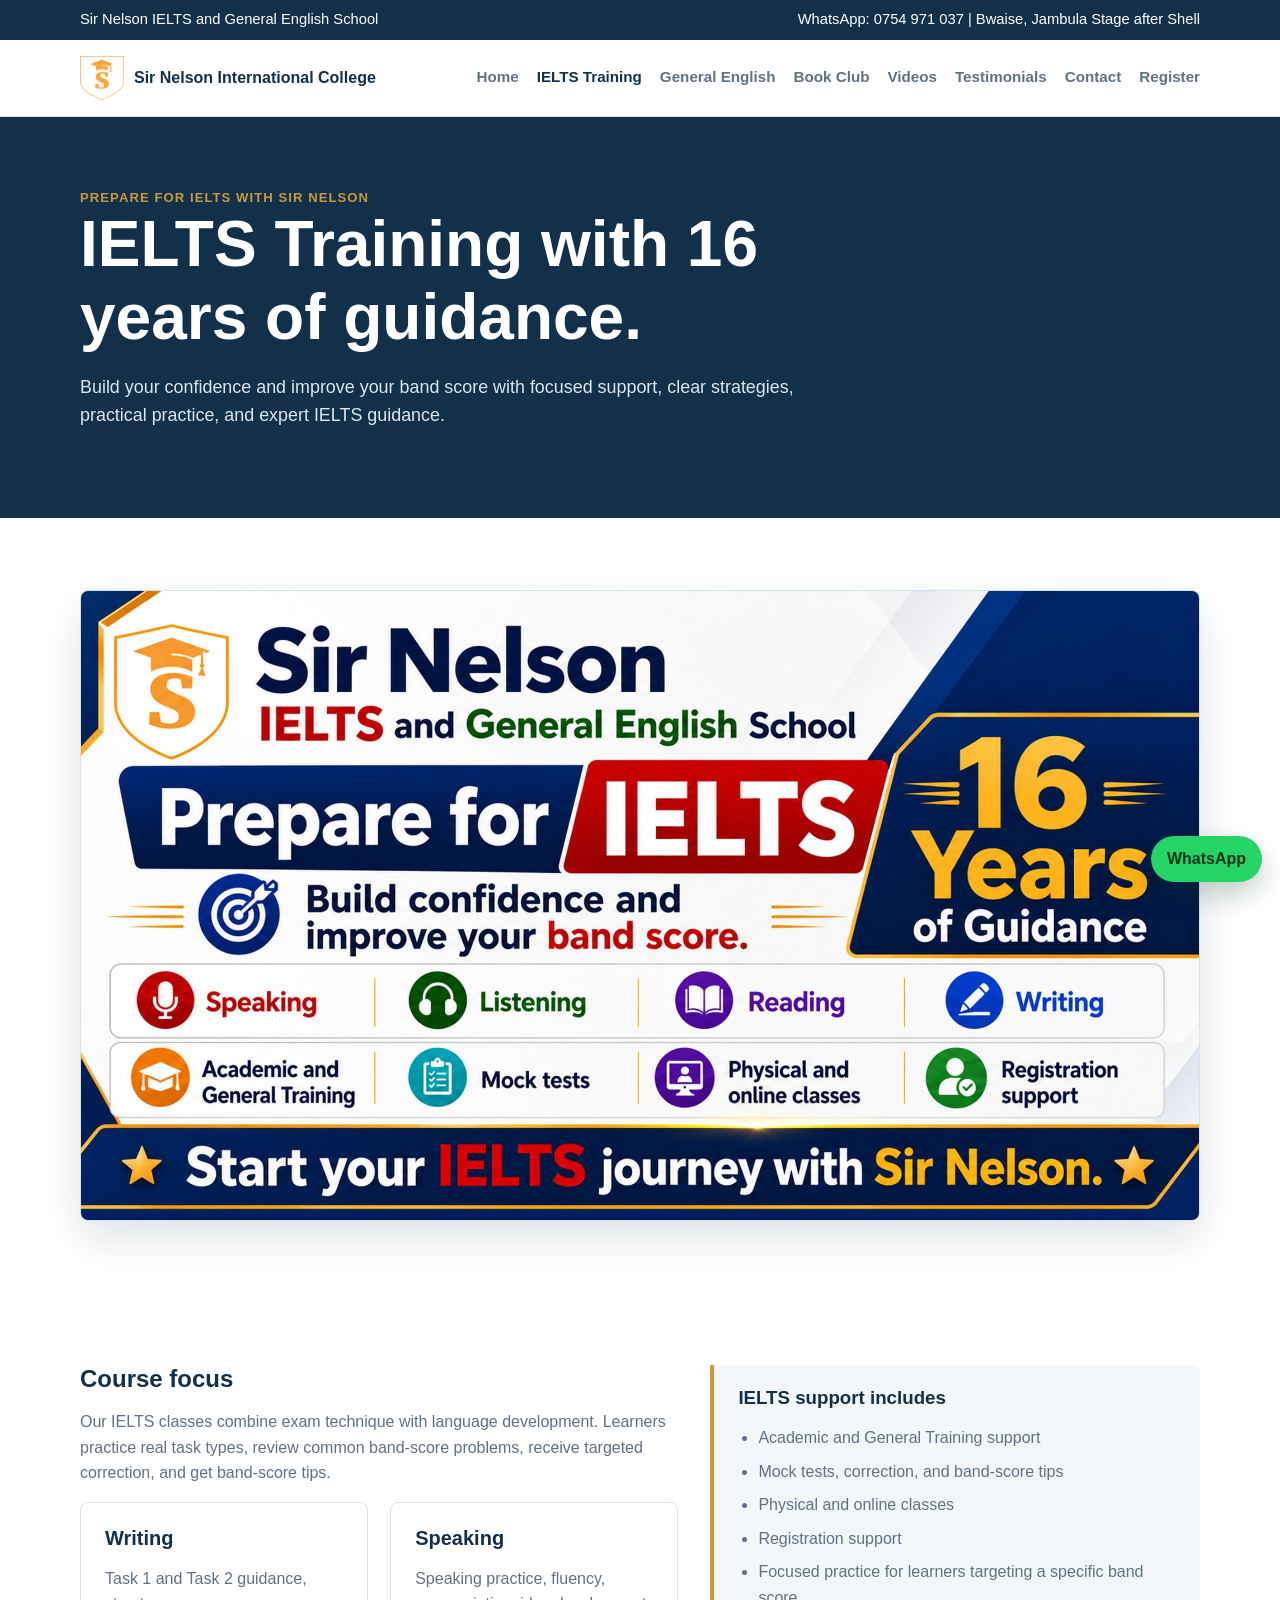
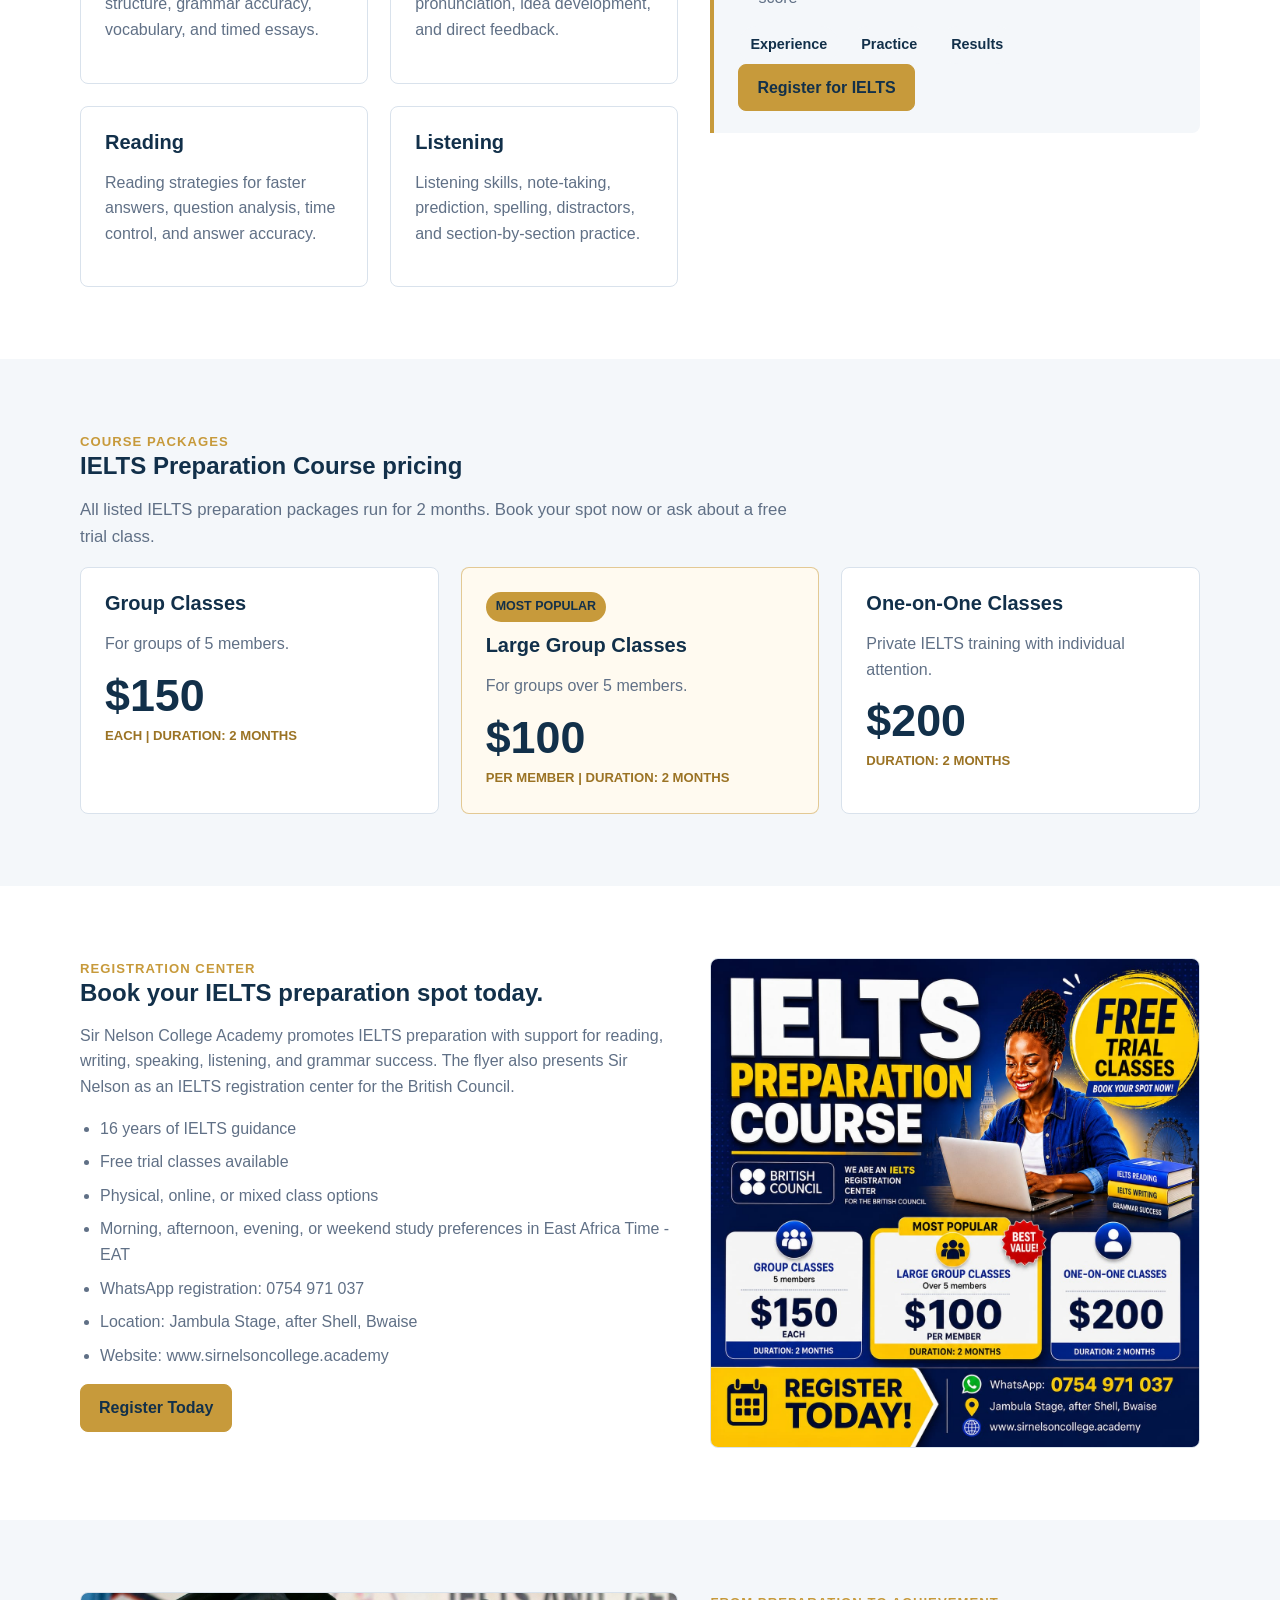
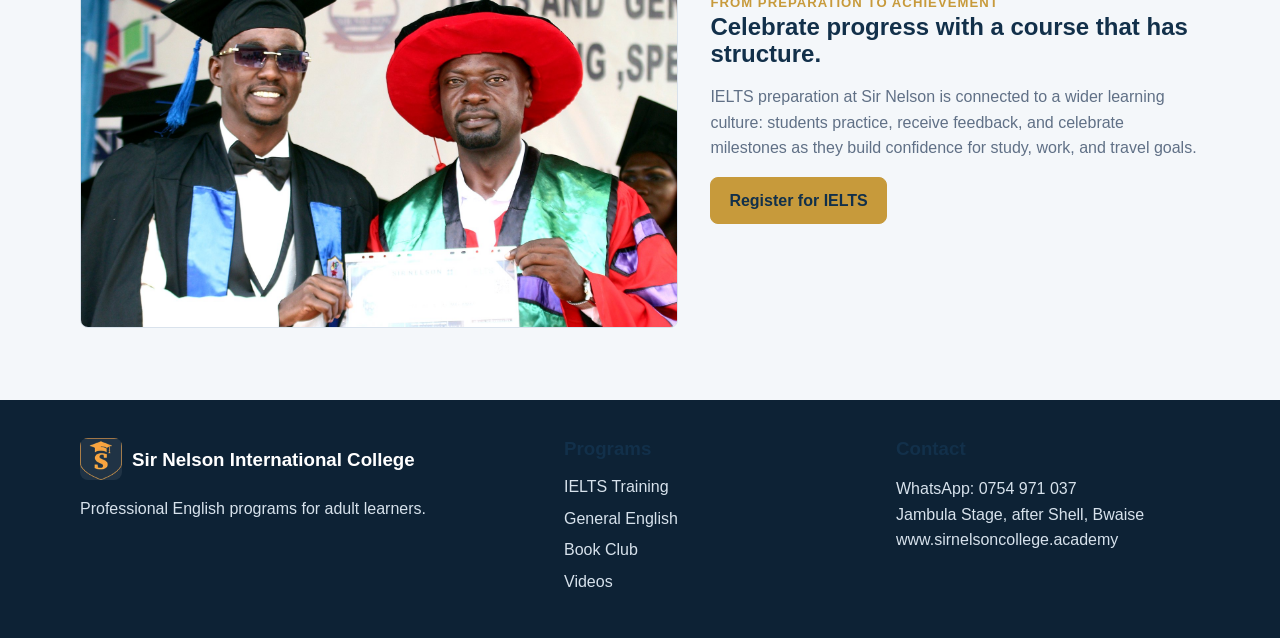
<file: ielts.html>
﻿<!doctype html>
<html lang="en">
<head>
  <meta charset="utf-8">
  <meta name="viewport" content="width=device-width, initial-scale=1">
  <title>IELTS Training in Bwaise | Sir Nelson IELTS and General English School</title>
  <meta name="description" content="Prepare for IELTS with Sir Nelson IELTS and General English School. Get 16 years of guidance, mock tests, speaking, listening, reading, writing, and registration support.">
  <link rel="stylesheet" href="assets/css/styles.css">
  <link rel="icon" type="image/png" href="assets/sir-nelson-logo-64.png">
  <link rel="apple-touch-icon" href="assets/sir-nelson-logo-180.png">
</head>
<body>
  <header>
    <div class="topbar"><div class="wrap"><span>Sir Nelson IELTS and General English School</span><span>WhatsApp: 0754 971 037 | Bwaise, Jambula Stage after Shell</span></div></div>
    <nav class="nav" aria-label="Main navigation"><div class="wrap"><a class="brand" href="index.html"><img class="brand-logo" src="assets/sir-nelson-logo-64.png" alt="Sir Nelson logo"><span>Sir Nelson International College</span></a><div class="links"><a href="index.html">Home</a><a class="active" href="ielts.html">IELTS Training</a><a href="general-english.html">General English</a><a href="book-club.html">Book Club</a><a href="videos.html">Videos</a><a href="testimonials.html">Testimonials</a><a href="contact.html">Contact</a><a href="registration.html">Register</a></div></div></nav>
  </header>
  <main>
    <section class="page-hero"><div class="section"><div class="eyebrow">Prepare for IELTS with Sir Nelson</div><h1>IELTS Training with 16 years of guidance.</h1><p>Build your confidence and improve your band score with focused support, clear strategies, practical practice, and expert IELTS guidance.</p></div></section>
    <section class="section">
    <img class="program-banner" src="assets/ielts-guidance-banner.jpg" alt="Sir Nelson IELTS poster showing 16 years of guidance, band score improvement, speaking, listening, reading, writing, Academic and General Training, mock tests, physical and online classes, and registration support">
    </section>
    <section class="section">
      <div class="program-detail">
        <div>
          <h2>Course focus</h2>
          <p class="muted">Our IELTS classes combine exam technique with language development. Learners practice real task types, review common band-score problems, receive targeted correction, and get band-score tips.</p>
          <div class="grid two">
            <article class="card"><h3>Writing</h3><p>Task 1 and Task 2 guidance, structure, grammar accuracy, vocabulary, and timed essays.</p></article>
            <article class="card"><h3>Speaking</h3><p>Speaking practice, fluency, pronunciation, idea development, and direct feedback.</p></article>
            <article class="card"><h3>Reading</h3><p>Reading strategies for faster answers, question analysis, time control, and answer accuracy.</p></article>
            <article class="card"><h3>Listening</h3><p>Listening skills, note-taking, prediction, spelling, distractors, and section-by-section practice.</p></article>
          </div>
        </div>
        <aside class="panel">
          <h3>IELTS support includes</h3>
          <ul class="list">
            <li>Academic and General Training support</li>
            <li>Mock tests, correction, and band-score tips</li>
            <li>Physical and online classes</li>
            <li>Registration support</li>
            <li>Focused practice for learners targeting a specific band score</li>
          </ul>
          <div class="pill-list"><span class="pill">Experience</span><span class="pill">Practice</span><span class="pill">Results</span></div>
          <a class="button" href="registration.html">Register for IELTS</a>
        </aside>
      </div>
    </section>
    <section class="section soft">
      <div class="section-title">
        <div class="eyebrow">Course packages</div>
        <h2>IELTS Preparation Course pricing</h2>
        <p>All listed IELTS preparation packages run for 2 months. Book your spot now or ask about a free trial class.</p>
      </div>
      <div class="grid three">
        <article class="card">
          <h3>Group Classes</h3>
          <p>For groups of 5 members.</p>
          <span class="price">$150</span>
          <span class="price-note">each | duration: 2 months</span>
        </article>
        <article class="card promo-card">
          <span class="badge">Most popular</span>
          <h3>Large Group Classes</h3>
          <p>For groups over 5 members.</p>
          <span class="price">$100</span>
          <span class="price-note">per member | duration: 2 months</span>
        </article>
        <article class="card">
          <h3>One-on-One Classes</h3>
          <p>Private IELTS training with individual attention.</p>
          <span class="price">$200</span>
          <span class="price-note">duration: 2 months</span>
        </article>
      </div>
    </section>
    <section class="section">
      <div class="program-detail">
        <div>
          <div class="eyebrow">Registration center</div>
          <h2>Book your IELTS preparation spot today.</h2>
          <p class="muted">Sir Nelson College Academy promotes IELTS preparation with support for reading, writing, speaking, listening, and grammar success. The flyer also presents Sir Nelson as an IELTS registration center for the British Council.</p>
          <ul class="list">
            <li>16 years of IELTS guidance</li>
            <li>Free trial classes available</li>
            <li>Physical, online, or mixed class options</li>
            <li>Morning, afternoon, evening, or weekend study preferences in East Africa Time - EAT</li>
            <li>WhatsApp registration: 0754 971 037</li>
            <li>Location: Jambula Stage, after Shell, Bwaise</li>
            <li>Website: www.sirnelsoncollege.academy</li>
          </ul>
          <a class="button" href="registration.html">Register Today</a>
        </div>
        <div>
          <img class="flyer" src="assets/ielts-preparation-flyer.jpeg" alt="IELTS preparation course flyer showing free trial classes, package prices, WhatsApp number, and Bwaise location">
        </div>
      </div>
    </section>
    <section class="section soft">
      <div class="program-detail">
        <div>
          <img class="feature-photo wide-photo" src="assets/graduation-certificate.jpg" alt="Sir Nelson graduate receiving a certificate during a graduation event" loading="lazy">
        </div>
        <div>
          <div class="eyebrow">From preparation to achievement</div>
          <h2>Celebrate progress with a course that has structure.</h2>
          <p class="muted">IELTS preparation at Sir Nelson is connected to a wider learning culture: students practice, receive feedback, and celebrate milestones as they build confidence for study, work, and travel goals.</p>
          <a class="button" href="registration.html">Register for IELTS</a>
        </div>
      </div>
    </section>
  </main>
  <footer class="footer"><div class="wrap footer-grid"><div><h3 class="footer-brand"><img class="footer-logo" src="assets/sir-nelson-logo-64.png" alt="Sir Nelson logo"> Sir Nelson International College</h3><p>Professional English programs for adult learners.</p></div><div><h3>Programs</h3><a href="ielts.html">IELTS Training</a><a href="general-english.html">General English</a><a href="book-club.html">Book Club</a><a href="videos.html">Videos</a></div><div><h3>Contact</h3><p>WhatsApp: 0754 971 037<br>Jambula Stage, after Shell, Bwaise<br>www.sirnelsoncollege.academy</p></div></div></footer>
  <a class="floating-whatsapp" href="https://wa.me/256754971037" aria-label="Contact Sir Nelson on WhatsApp">WhatsApp</a>
</body>
</html>
</file>
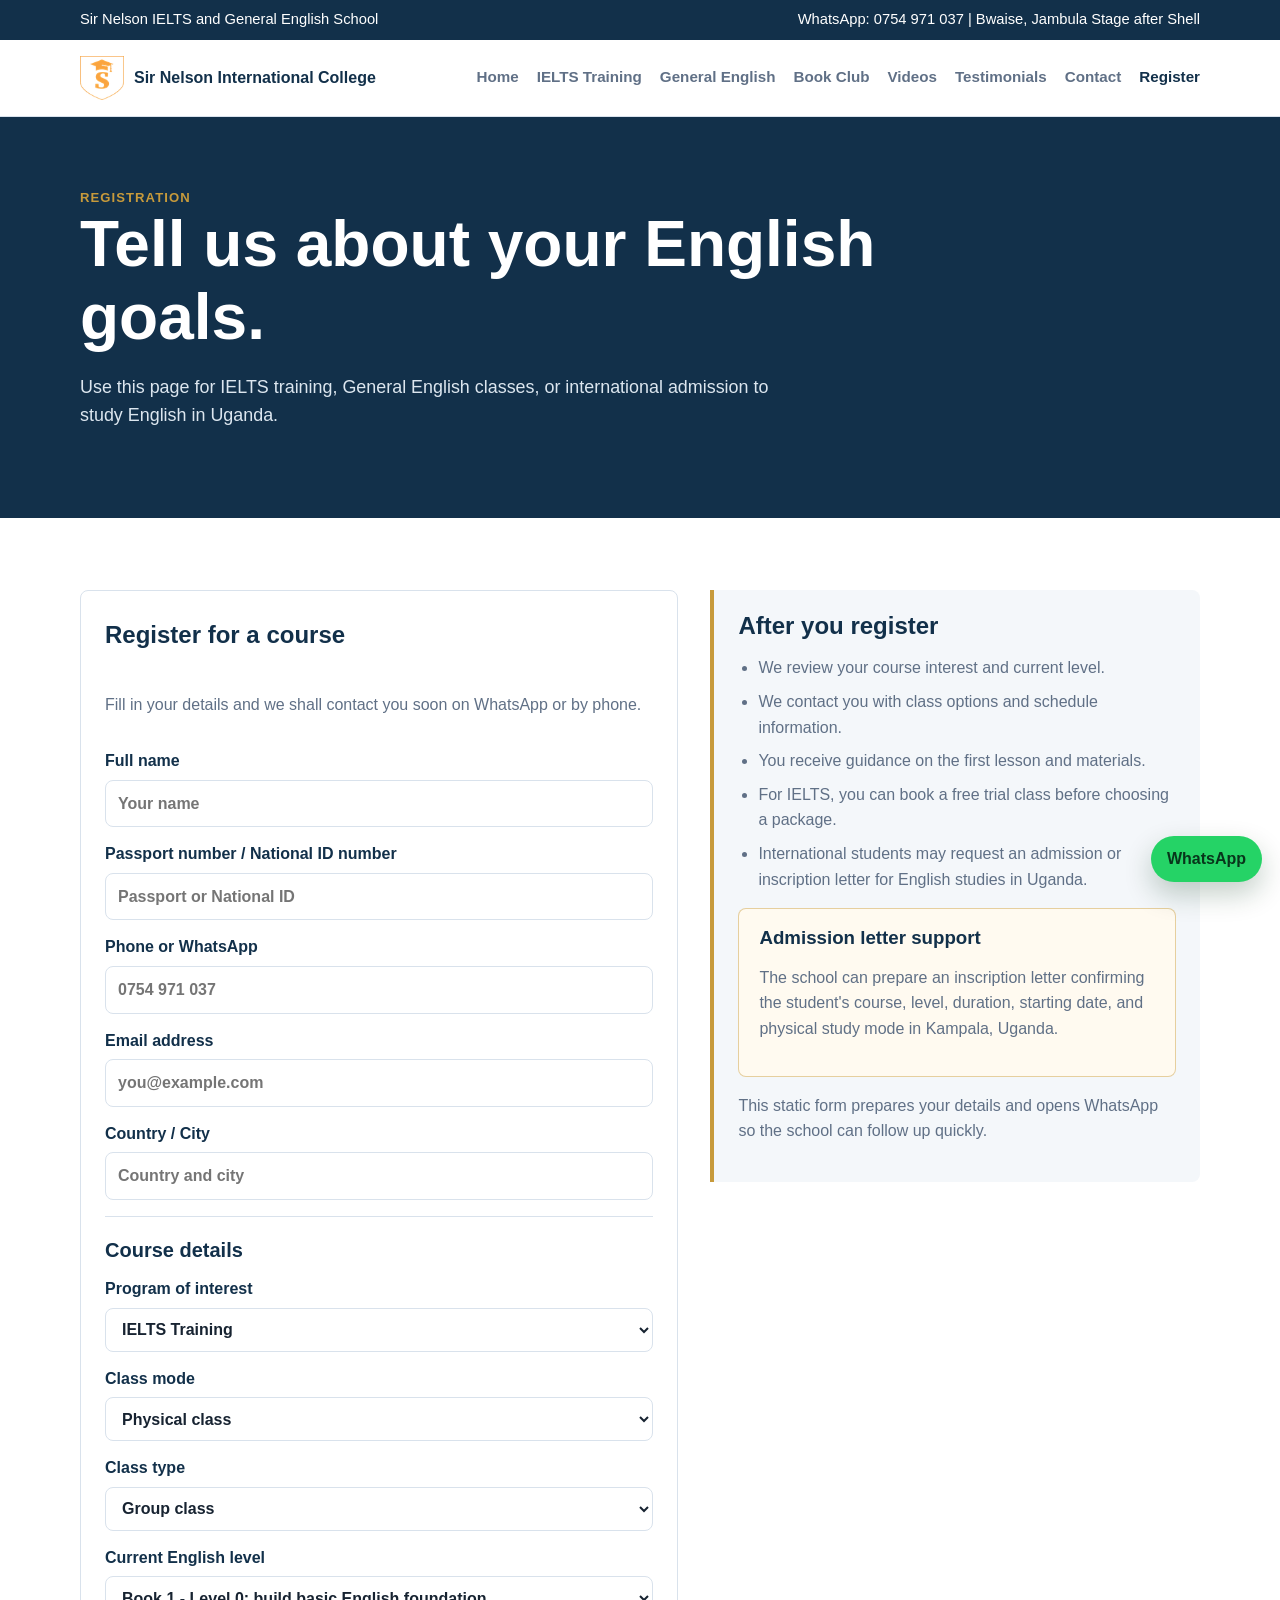
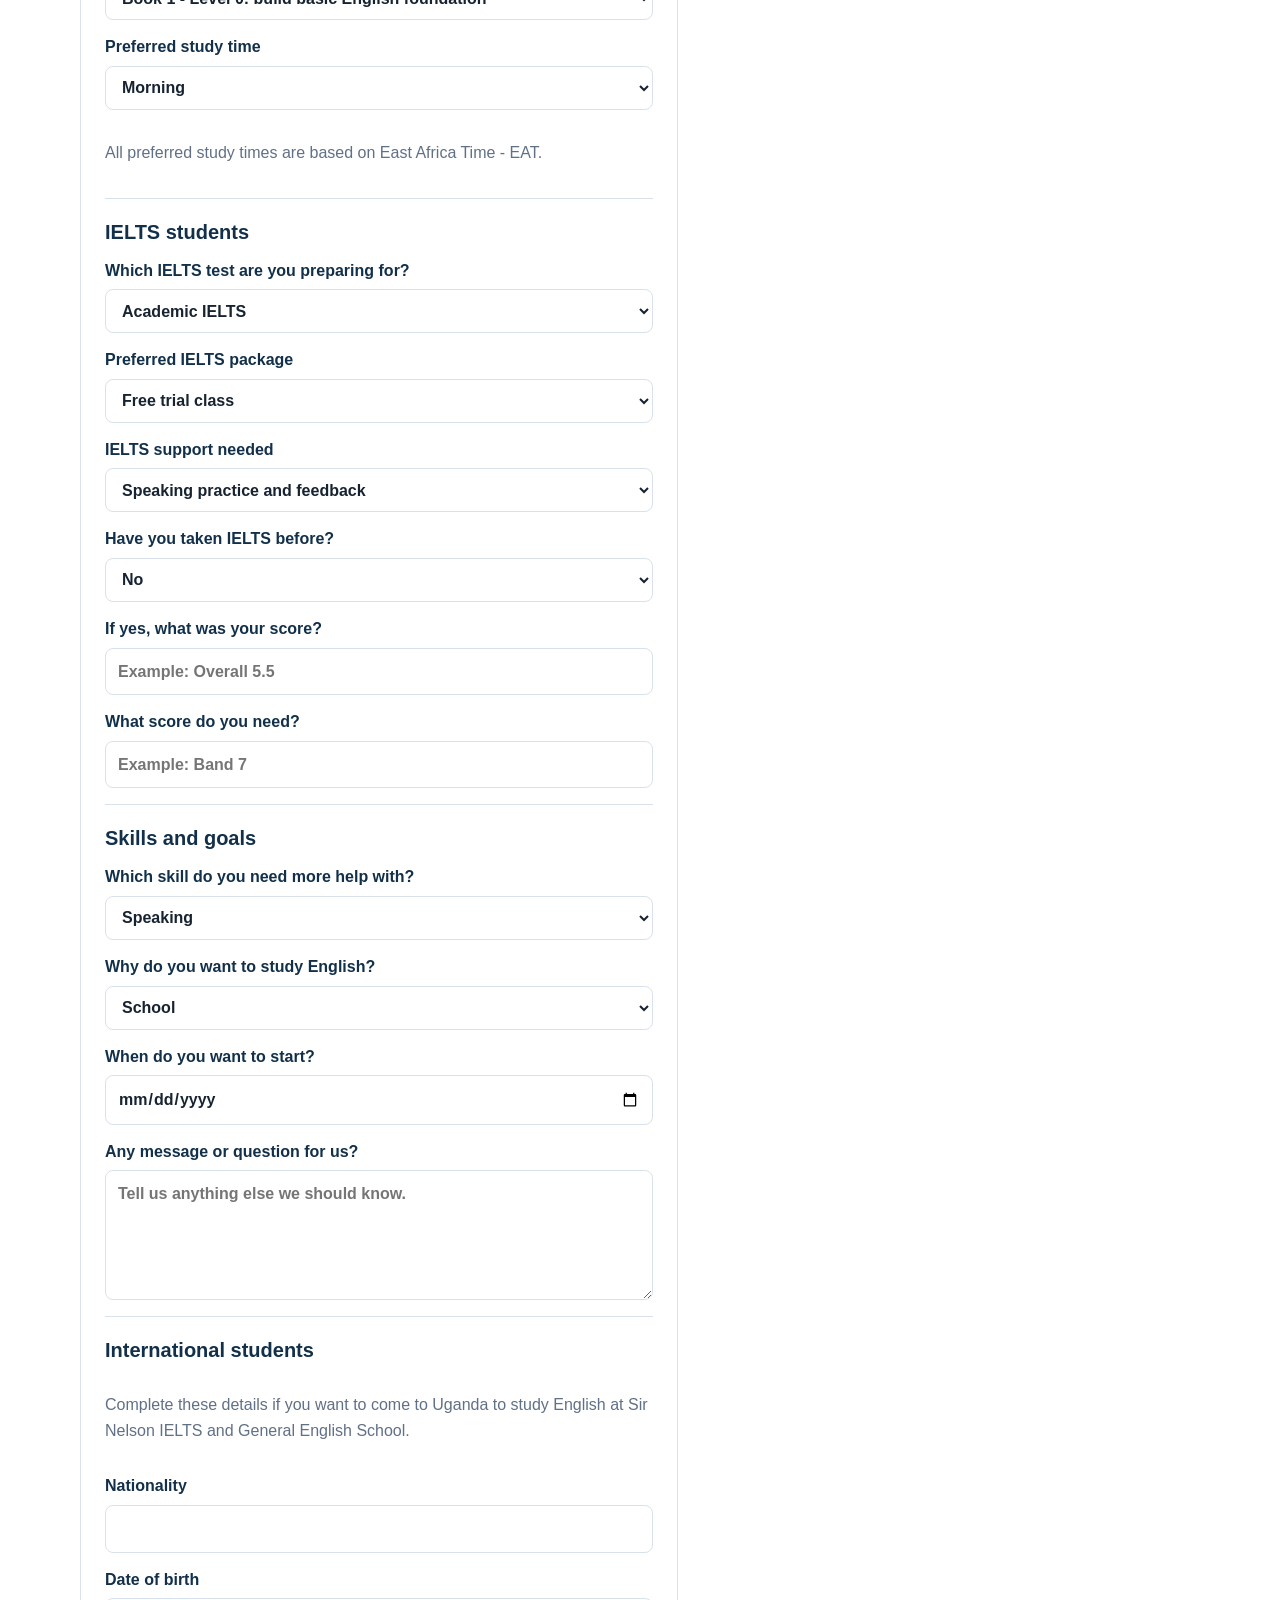
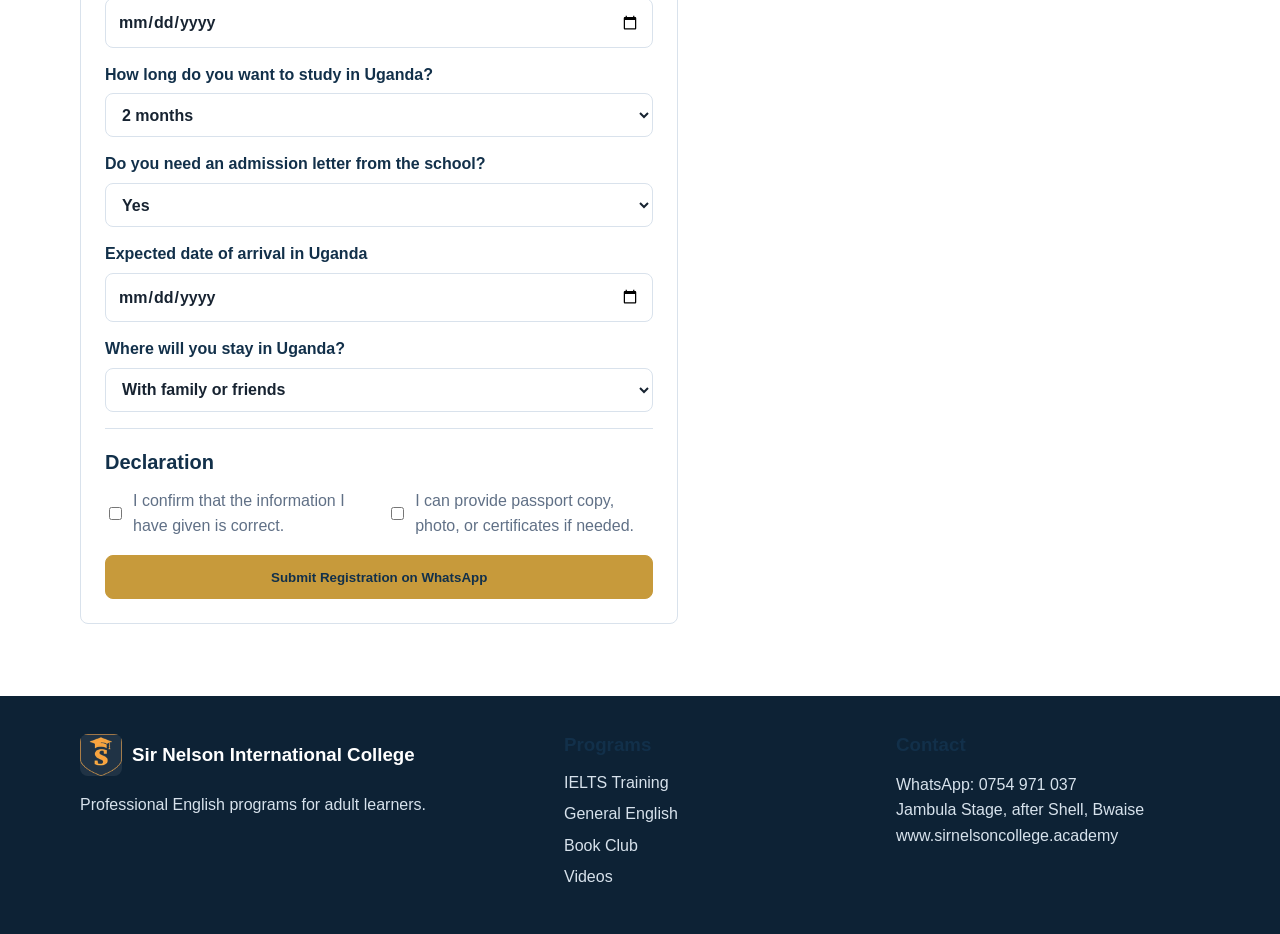
<file: registration.html>
﻿<!doctype html>
<html lang="en">
<head>
  <meta charset="utf-8">
  <meta name="viewport" content="width=device-width, initial-scale=1">
  <title>Register for IELTS and General English | Sir Nelson International College</title>
  <meta name="description" content="Register your interest in IELTS training, General English, Book Club, online classes, physical classes, and free IELTS trial classes at Sir Nelson.">
  <link rel="stylesheet" href="assets/css/styles.css">
  <link rel="icon" type="image/png" href="assets/sir-nelson-logo-64.png">
  <link rel="apple-touch-icon" href="assets/sir-nelson-logo-180.png">
</head>
<body>
  <header>
    <div class="topbar"><div class="wrap"><span>Sir Nelson IELTS and General English School</span><span>WhatsApp: 0754 971 037 | Bwaise, Jambula Stage after Shell</span></div></div>
    <nav class="nav" aria-label="Main navigation"><div class="wrap"><a class="brand" href="index.html"><img class="brand-logo" src="assets/sir-nelson-logo-64.png" alt="Sir Nelson logo"><span>Sir Nelson International College</span></a><div class="links"><a href="index.html">Home</a><a href="ielts.html">IELTS Training</a><a href="general-english.html">General English</a><a href="book-club.html">Book Club</a><a href="videos.html">Videos</a><a href="testimonials.html">Testimonials</a><a href="contact.html">Contact</a><a class="active" href="registration.html">Register</a></div></div></nav>
  </header>
  <main>
    <section class="page-hero"><div class="section"><div class="eyebrow">Registration</div><h1>Tell us about your English goals.</h1><p>Use this page for IELTS training, General English classes, or international admission to study English in Uganda.</p></div></section>
    <section class="section">
      <div class="program-detail">
        <form class="card form whatsapp-form" data-whatsapp-subject="New course registration" action="https://wa.me/256754971037" method="get">
          <div class="form-section">
            <h2>Register for a course</h2>
            <p class="muted">Fill in your details and we shall contact you soon on WhatsApp or by phone.</p>
            <label>Full name <input name="name" type="text" placeholder="Your name"></label>
            <label>Passport number / National ID number <input name="id_number" type="text" placeholder="Passport or National ID"></label>
            <label>Phone or WhatsApp <input name="phone" type="tel" placeholder="0754 971 037"></label>
            <label>Email address <input name="email" type="email" placeholder="you@example.com"></label>
            <label>Country / City <input name="country_city" type="text" placeholder="Country and city"></label>
          </div>

          <div class="form-section">
            <h3>Course details</h3>
            <label>Program of interest <select name="program"><option>IELTS Training</option><option>General English</option><option>Book Club</option><option>International admission to study English in Uganda</option><option>Not sure yet</option></select></label>
            <label>Class mode <select name="mode"><option>Physical class</option><option>Online class</option><option>Both physical and online classes</option><option>Not sure</option></select></label>
            <label>Class type <select name="class_type"><option>Group class</option><option>One-on-one class</option><option>Not sure</option></select></label>
            <label>Current English level <select name="level"><option>Book 1 - Level 0: build basic English foundation</option><option>Book 2 - Level 1: develop simple communication</option><option>Book 3 - Level 2: expand sentence control</option><option>Book 4 - Level 3: improve fluency and accuracy</option><option>Book 5 - Level 4: strengthen independent English use</option><option>Book 6 - Level 5: prepare for advanced communication</option><option>Not sure</option></select></label>
            <label>Preferred study time <select name="study_time"><option>Morning</option><option>Afternoon</option><option>Evening</option><option>Weekend</option><option>Not sure</option></select></label>
            <p class="muted">All preferred study times are based on East Africa Time - EAT.</p>
          </div>

          <div class="form-section">
            <h3>IELTS students</h3>
            <label>Which IELTS test are you preparing for? <select name="ielts_test"><option>Academic IELTS</option><option>General Training IELTS</option><option>Not sure</option></select></label>
            <label>Preferred IELTS package <select name="ielts_package"><option>Free trial class</option><option>Group classes - $150 each, 2 months</option><option>Large group classes - $100 per member, 2 months</option><option>One-on-one classes - $200, 2 months</option><option>Not sure</option></select></label>
            <label>IELTS support needed <select name="ielts_support"><option>Speaking practice and feedback</option><option>Listening skills and note-taking</option><option>Reading strategies for faster answers</option><option>Writing Task 1 and Task 2 guidance</option><option>Mock tests, correction, and band-score tips</option><option>Registration support</option><option>All IELTS support areas</option></select></label>
            <label>Have you taken IELTS before? <select name="taken_ielts"><option>No</option><option>Yes</option></select></label>
            <label>If yes, what was your score? <input name="previous_score" type="text" placeholder="Example: Overall 5.5"></label>
            <label>What score do you need? <input name="target_score" type="text" placeholder="Example: Band 7"></label>
          </div>

          <div class="form-section">
            <h3>Skills and goals</h3>
            <label>Which skill do you need more help with? <select name="skill_help"><option>Speaking</option><option>Listening</option><option>Reading</option><option>Writing</option><option>Grammar</option><option>Pronunciation</option><option>All skills</option></select></label>
            <label>Why do you want to study English? <select name="purpose"><option>School</option><option>Work</option><option>Travel</option><option>Communication</option><option>IELTS preparation later</option><option>Other</option></select></label>
            <label>When do you want to start? <input name="start_date" type="date"></label>
            <label>Any message or question for us? <textarea name="message" placeholder="Tell us anything else we should know."></textarea></label>
          </div>

          <div class="form-section">
            <h3>International students</h3>
            <p class="muted">Complete these details if you want to come to Uganda to study English at Sir Nelson IELTS and General English School.</p>
            <label>Nationality <input name="nationality" type="text"></label>
            <label>Date of birth <input name="date_of_birth" type="date"></label>
            <label>How long do you want to study in Uganda? <select name="study_duration"><option>2 months</option><option>3 months</option><option>6 months</option><option>1 year</option><option>Not sure</option></select></label>
            <label>Do you need an admission letter from the school? <select name="admission_letter"><option>Yes</option><option>No</option><option>Not sure</option></select></label>
            <label>Expected date of arrival in Uganda <input name="arrival_date" type="date"></label>
            <label>Where will you stay in Uganda? <select name="accommodation"><option>With family or friends</option><option>Hotel</option><option>Hostel</option><option>Not sure yet</option></select></label>
          </div>

          <div class="form-section">
            <h3>Declaration</h3>
            <div class="check-grid">
              <label><input type="checkbox" name="confirm"> I confirm that the information I have given is correct.</label>
              <label><input type="checkbox" name="documents"> I can provide passport copy, photo, or certificates if needed.</label>
            </div>
          </div>
          <button class="button" type="submit">Submit Registration on WhatsApp</button>
        </form>
        <aside class="panel">
          <h2>After you register</h2>
          <ul class="list">
            <li>We review your course interest and current level.</li>
            <li>We contact you with class options and schedule information.</li>
            <li>You receive guidance on the first lesson and materials.</li>
            <li>For IELTS, you can book a free trial class before choosing a package.</li>
            <li>International students may request an admission or inscription letter for English studies in Uganda.</li>
          </ul>
          <div class="notice">
            <h3>Admission letter support</h3>
            <p class="muted">The school can prepare an inscription letter confirming the student's course, level, duration, starting date, and physical study mode in Kampala, Uganda.</p>
          </div>
          <p class="muted">This static form prepares your details and opens WhatsApp so the school can follow up quickly.</p>
        </aside>
      </div>
    </section>
  </main>
  <footer class="footer"><div class="wrap footer-grid"><div><h3 class="footer-brand"><img class="footer-logo" src="assets/sir-nelson-logo-64.png" alt="Sir Nelson logo"> Sir Nelson International College</h3><p>Professional English programs for adult learners.</p></div><div><h3>Programs</h3><a href="ielts.html">IELTS Training</a><a href="general-english.html">General English</a><a href="book-club.html">Book Club</a><a href="videos.html">Videos</a></div><div><h3>Contact</h3><p>WhatsApp: 0754 971 037<br>Jambula Stage, after Shell, Bwaise<br>www.sirnelsoncollege.academy</p></div></div></footer>
  <a class="floating-whatsapp" href="https://wa.me/256754971037" aria-label="Contact Sir Nelson on WhatsApp">WhatsApp</a>
  <script src="assets/js/forms.js"></script>
</body>
</html>
</file>
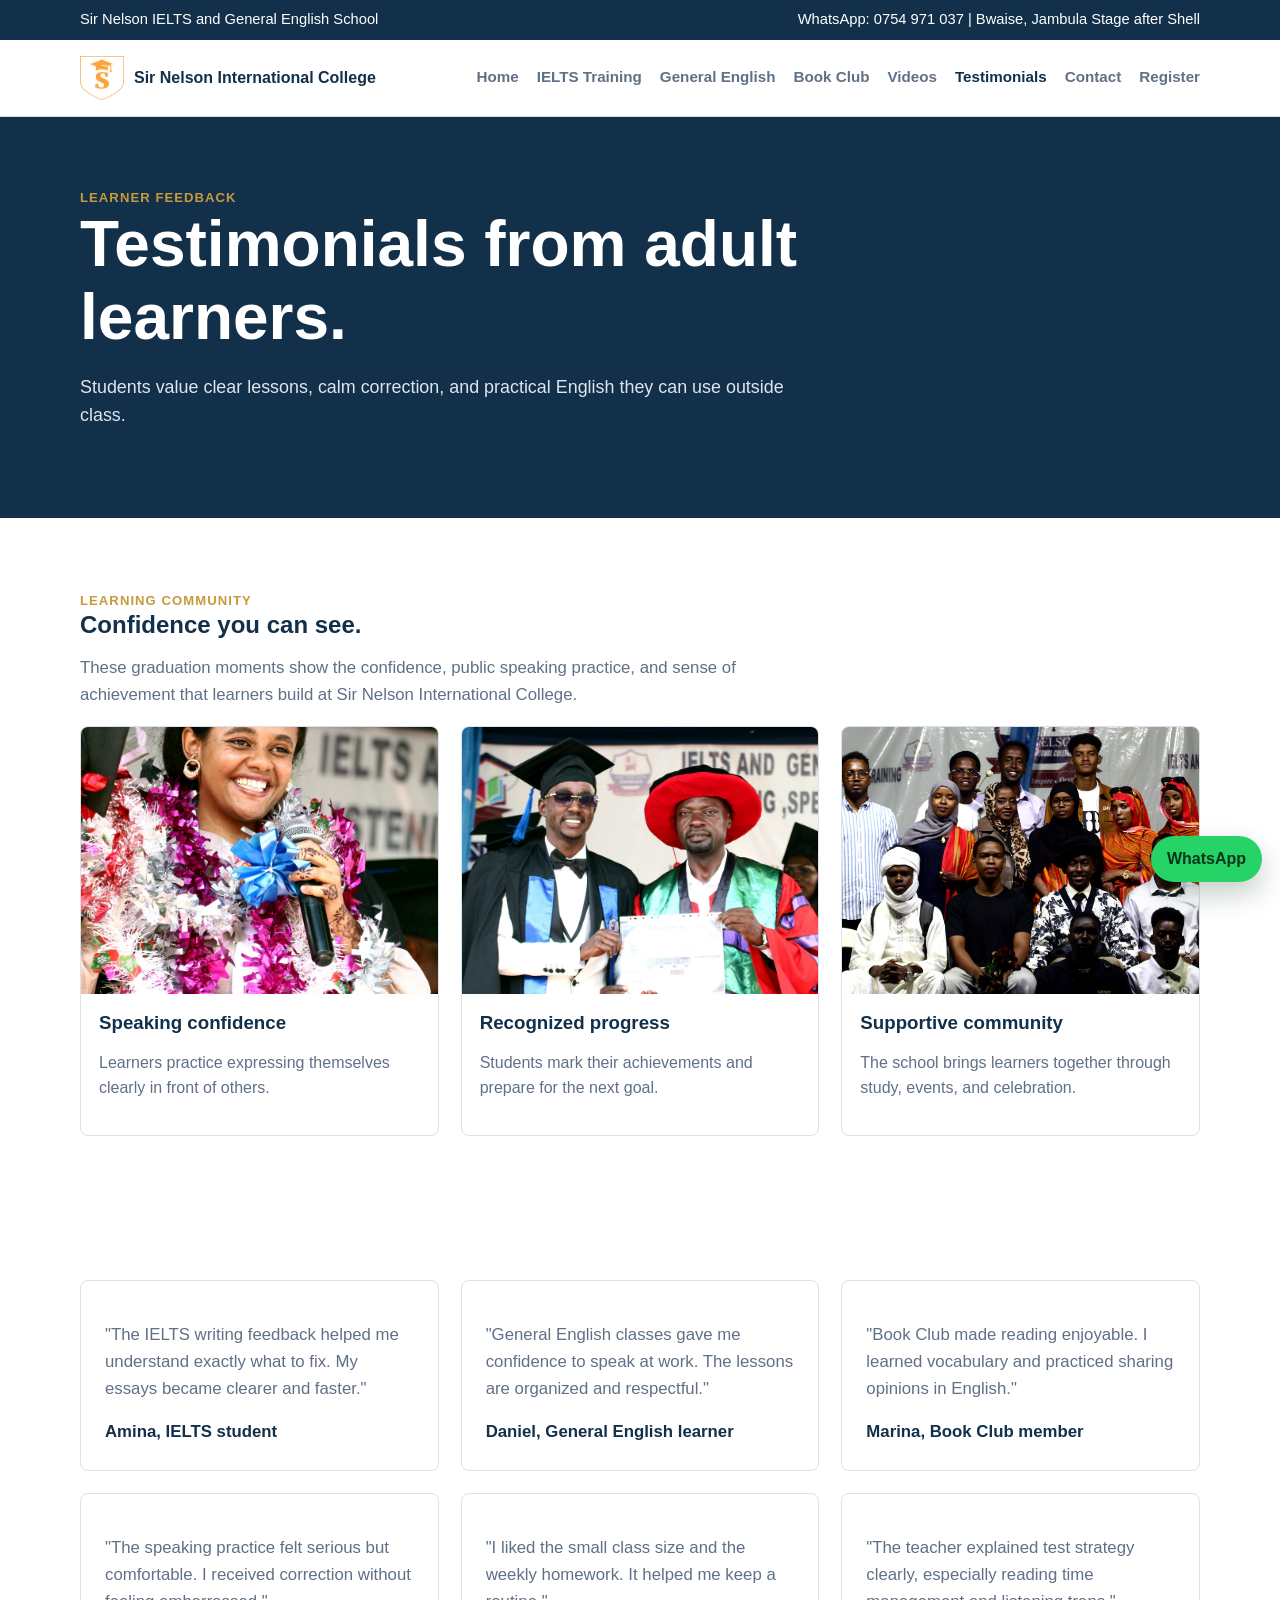
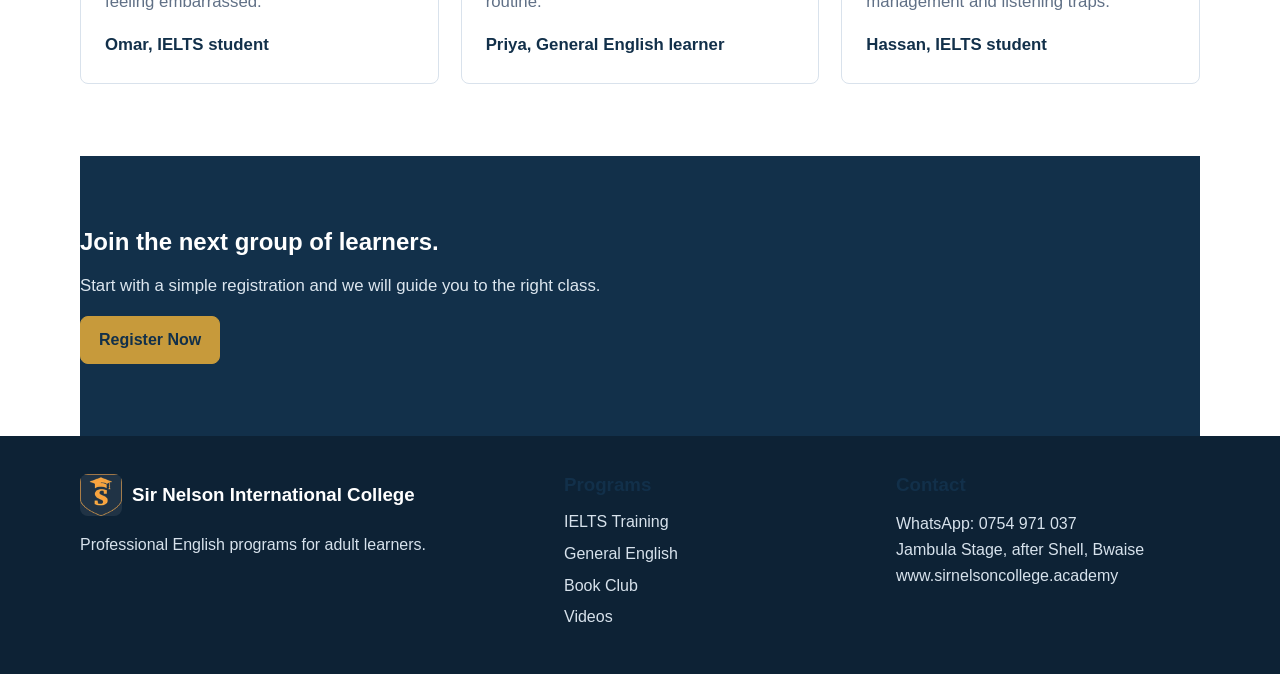
<file: testimonials.html>
﻿<!doctype html>
<html lang="en">
<head>
  <meta charset="utf-8">
  <meta name="viewport" content="width=device-width, initial-scale=1">
  <title>Student Testimonials | Sir Nelson IELTS and General English School</title>
  <meta name="description" content="See student success, graduation moments, speaking confidence, and learner testimonials from Sir Nelson IELTS and General English School.">
  <link rel="stylesheet" href="assets/css/styles.css">
  <link rel="icon" type="image/png" href="assets/sir-nelson-logo-64.png">
  <link rel="apple-touch-icon" href="assets/sir-nelson-logo-180.png">
</head>
<body>
  <header>
    <div class="topbar"><div class="wrap"><span>Sir Nelson IELTS and General English School</span><span>WhatsApp: 0754 971 037 | Bwaise, Jambula Stage after Shell</span></div></div>
    <nav class="nav" aria-label="Main navigation"><div class="wrap"><a class="brand" href="index.html"><img class="brand-logo" src="assets/sir-nelson-logo-64.png" alt="Sir Nelson logo"><span>Sir Nelson International College</span></a><div class="links"><a href="index.html">Home</a><a href="ielts.html">IELTS Training</a><a href="general-english.html">General English</a><a href="book-club.html">Book Club</a><a href="videos.html">Videos</a><a class="active" href="testimonials.html">Testimonials</a><a href="contact.html">Contact</a><a href="registration.html">Register</a></div></div></nav>
  </header>
  <main>
    <section class="page-hero"><div class="section"><div class="eyebrow">Learner feedback</div><h1>Testimonials from adult learners.</h1><p>Students value clear lessons, calm correction, and practical English they can use outside class.</p></div></section>
    <section class="section">
      <div class="section-title">
        <div class="eyebrow">Learning community</div>
        <h2>Confidence you can see.</h2>
        <p>These graduation moments show the confidence, public speaking practice, and sense of achievement that learners build at Sir Nelson International College.</p>
      </div>
      <div class="grid three">
        <article class="photo-card"><img src="assets/graduation-smiling-speaker.jpg" alt="Smiling graduate speaking into a microphone" loading="lazy"><div><h3>Speaking confidence</h3><p class="muted">Learners practice expressing themselves clearly in front of others.</p></div></article>
        <article class="photo-card"><img src="assets/graduation-certificate.jpg" alt="Graduate holding a certificate with a school official" loading="lazy"><div><h3>Recognized progress</h3><p class="muted">Students mark their achievements and prepare for the next goal.</p></div></article>
        <article class="photo-card"><img src="assets/graduation-group.jpg" alt="Group of Sir Nelson learners and guests at graduation" loading="lazy"><div><h3>Supportive community</h3><p class="muted">The school brings learners together through study, events, and celebration.</p></div></article>
      </div>
    </section>
    <section class="section">
      <div class="grid three">
        <article class="card quote"><p>"The IELTS writing feedback helped me understand exactly what to fix. My essays became clearer and faster."</p><cite>Amina, IELTS student</cite></article>
        <article class="card quote"><p>"General English classes gave me confidence to speak at work. The lessons are organized and respectful."</p><cite>Daniel, General English learner</cite></article>
        <article class="card quote"><p>"Book Club made reading enjoyable. I learned vocabulary and practiced sharing opinions in English."</p><cite>Marina, Book Club member</cite></article>
        <article class="card quote"><p>"The speaking practice felt serious but comfortable. I received correction without feeling embarrassed."</p><cite>Omar, IELTS student</cite></article>
        <article class="card quote"><p>"I liked the small class size and the weekly homework. It helped me keep a routine."</p><cite>Priya, General English learner</cite></article>
        <article class="card quote"><p>"The teacher explained test strategy clearly, especially reading time management and listening traps."</p><cite>Hassan, IELTS student</cite></article>
      </div>
    </section>
    <section class="section cta"><div class="section-title"><h2>Join the next group of learners.</h2><p>Start with a simple registration and we will guide you to the right class.</p><a class="button" href="registration.html">Register Now</a></div></section>
  </main>
  <footer class="footer"><div class="wrap footer-grid"><div><h3 class="footer-brand"><img class="footer-logo" src="assets/sir-nelson-logo-64.png" alt="Sir Nelson logo"> Sir Nelson International College</h3><p>Professional English programs for adult learners.</p></div><div><h3>Programs</h3><a href="ielts.html">IELTS Training</a><a href="general-english.html">General English</a><a href="book-club.html">Book Club</a><a href="videos.html">Videos</a></div><div><h3>Contact</h3><p>WhatsApp: 0754 971 037<br>Jambula Stage, after Shell, Bwaise<br>www.sirnelsoncollege.academy</p></div></div></footer>
  <a class="floating-whatsapp" href="https://wa.me/256754971037" aria-label="Contact Sir Nelson on WhatsApp">WhatsApp</a>
</body>
</html>
</file>
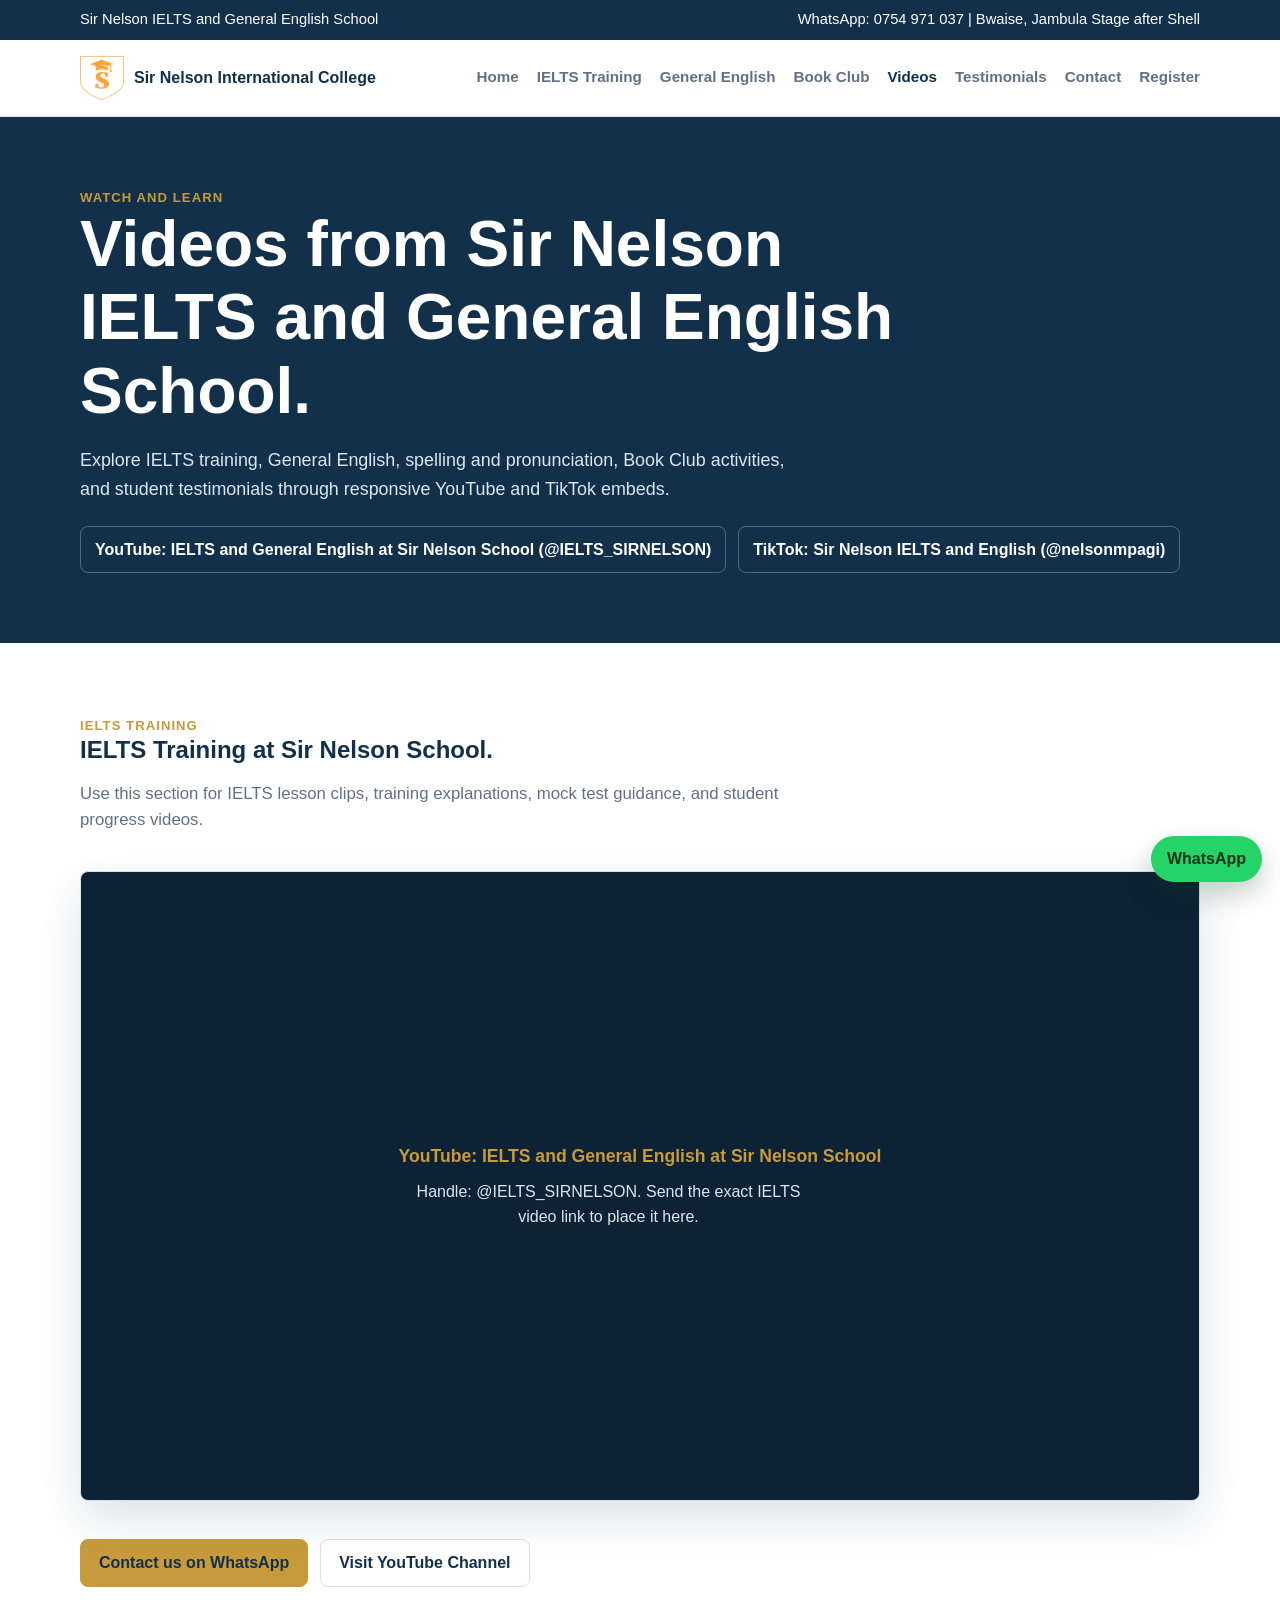
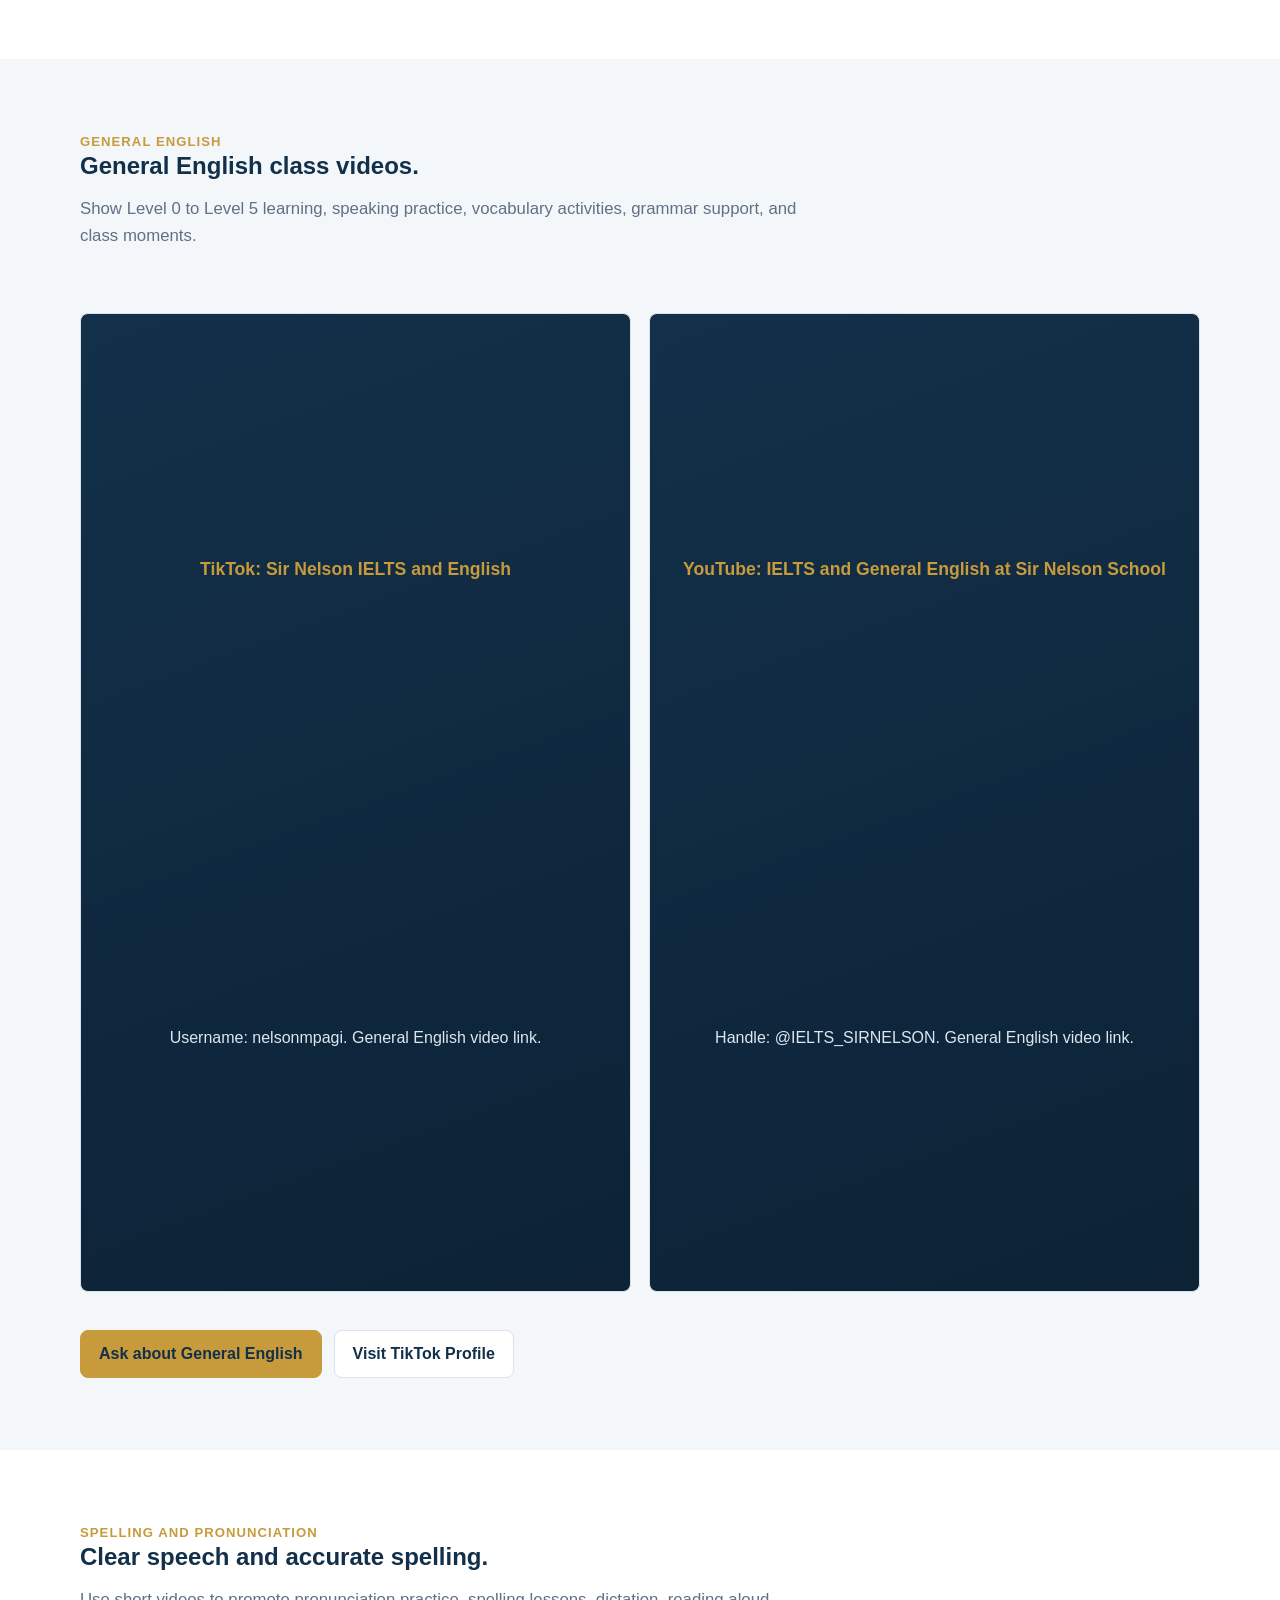
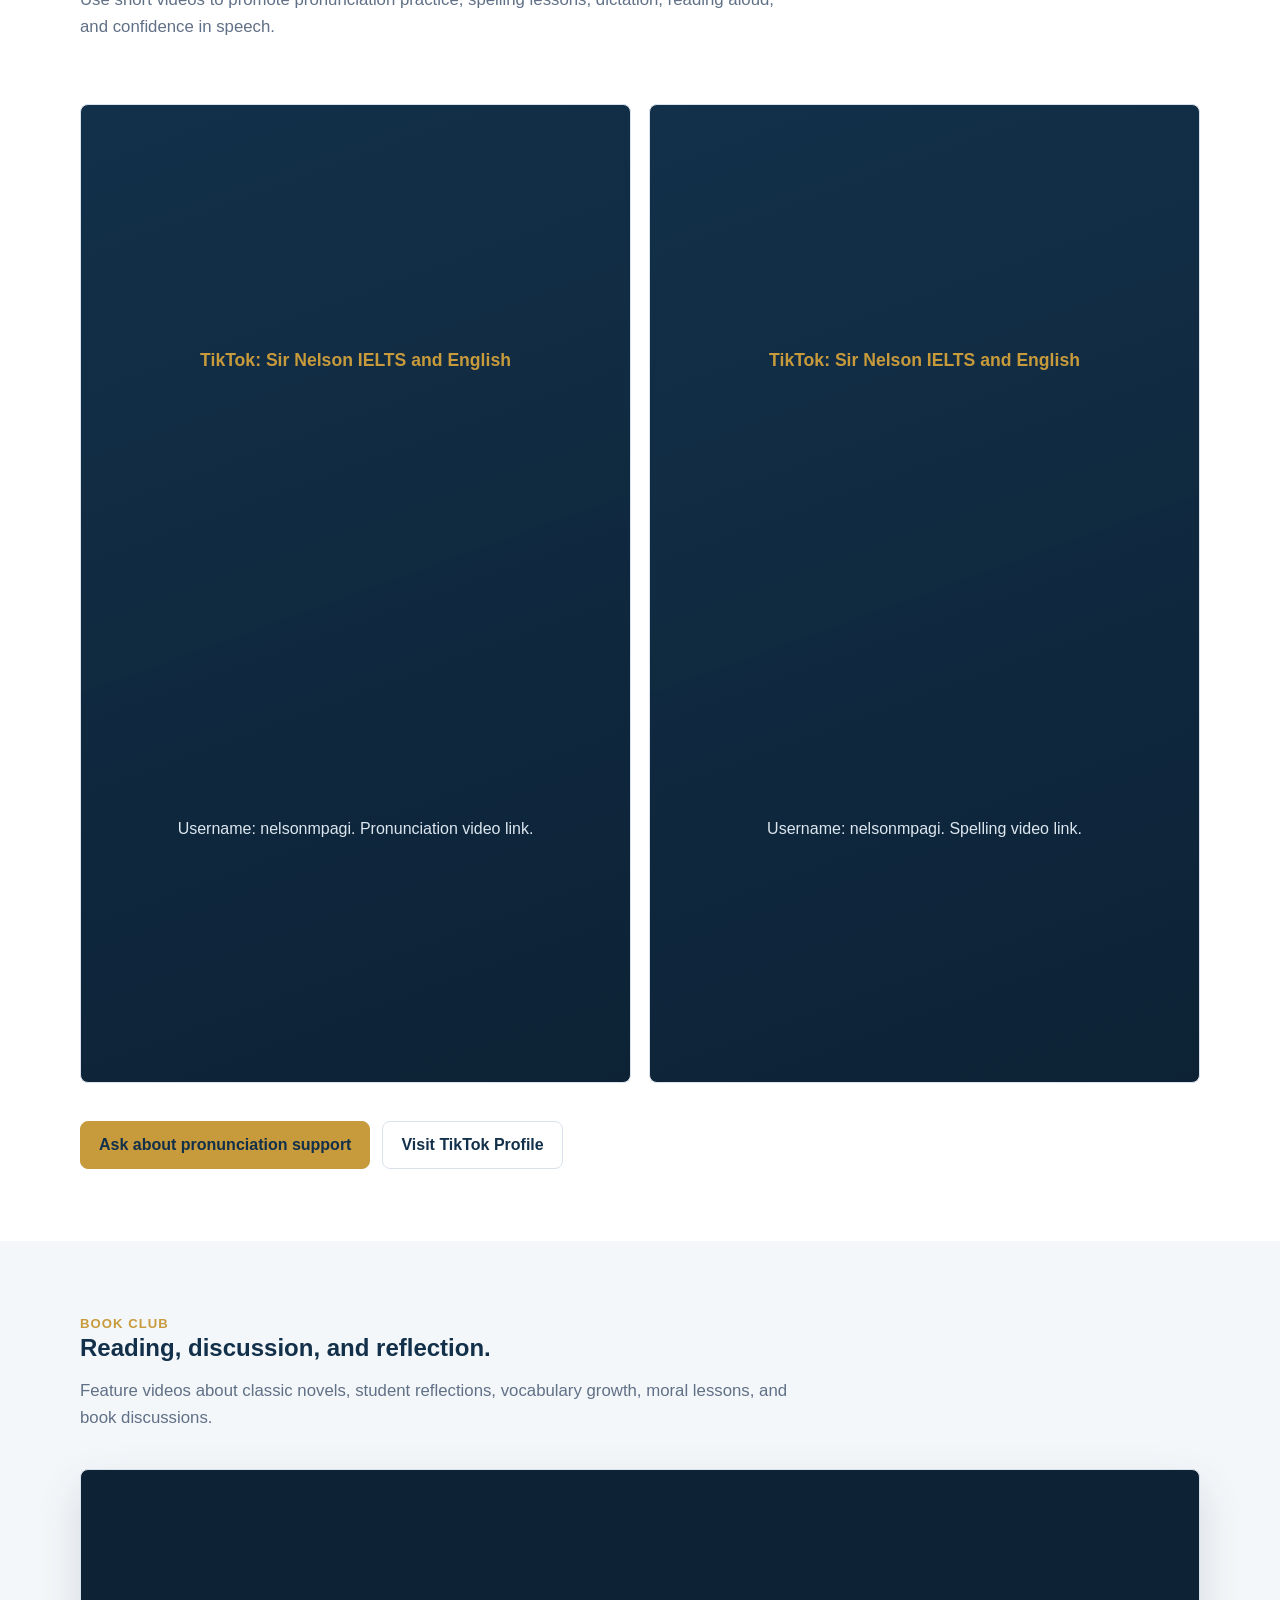
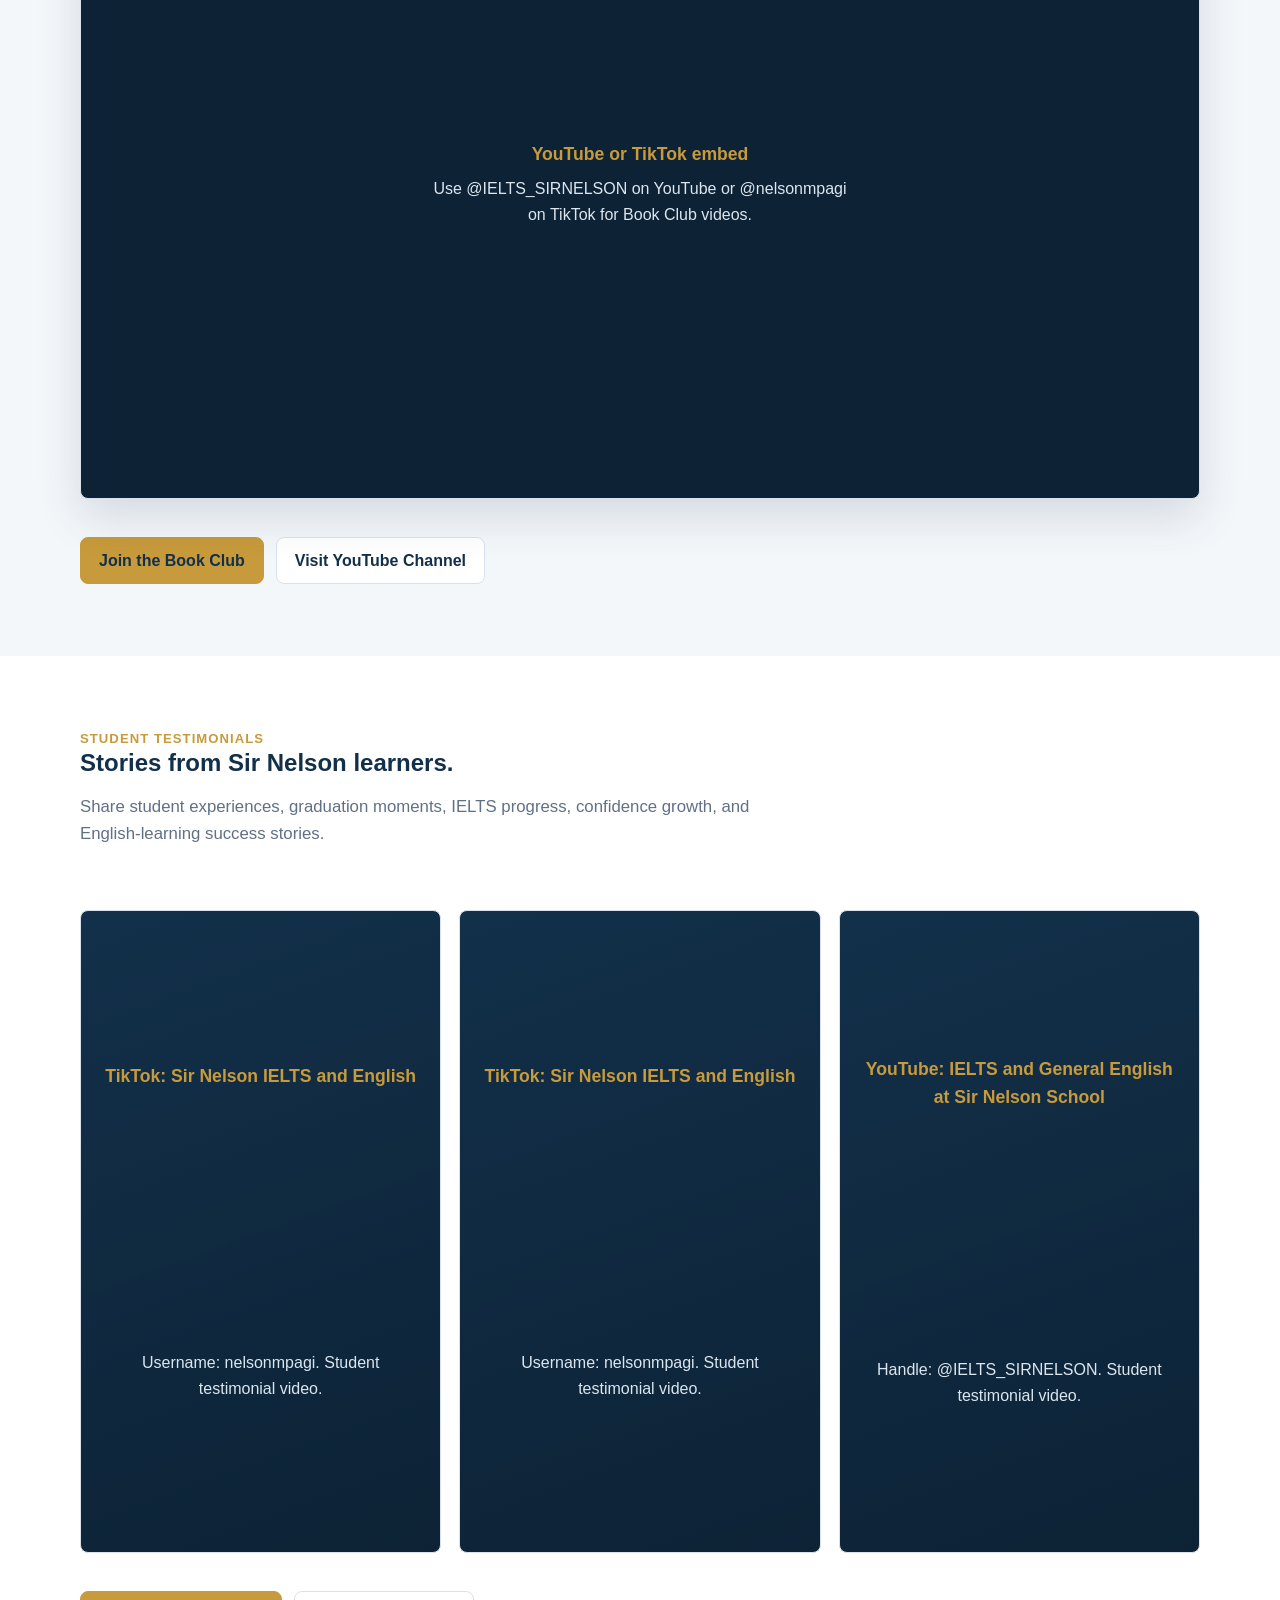
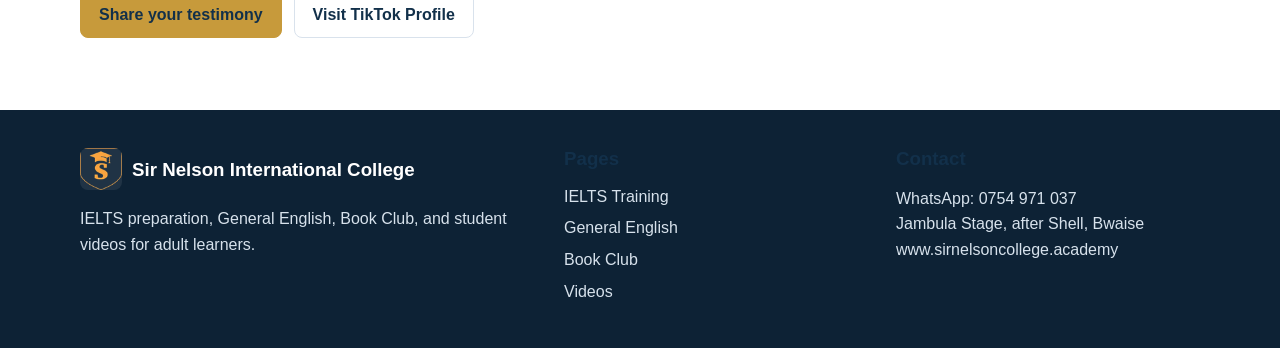
<file: videos.html>
﻿<!doctype html>
<html lang="en">
<head>
  <meta charset="utf-8">
  <meta name="viewport" content="width=device-width, initial-scale=1">
  <title>Videos | Sir Nelson IELTS and General English School</title>
  <meta name="description" content="Watch Sir Nelson IELTS and General English School videos for IELTS training, General English, spelling and pronunciation, Book Club, and student testimonials.">
  <link rel="stylesheet" href="assets/css/styles.css">
  <link rel="icon" type="image/png" href="assets/sir-nelson-logo-64.png">
  <link rel="apple-touch-icon" href="assets/sir-nelson-logo-180.png">
</head>
<body>
  <header>
    <div class="topbar"><div class="wrap"><span>Sir Nelson IELTS and General English School</span><span>WhatsApp: 0754 971 037 | Bwaise, Jambula Stage after Shell</span></div></div>
    <nav class="nav" aria-label="Main navigation"><div class="wrap"><a class="brand" href="index.html"><img class="brand-logo" src="assets/sir-nelson-logo-64.png" alt="Sir Nelson logo"><span>Sir Nelson International College</span></a><div class="links"><a href="index.html">Home</a><a href="ielts.html">IELTS Training</a><a href="general-english.html">General English</a><a href="book-club.html">Book Club</a><a class="active" href="videos.html">Videos</a><a href="testimonials.html">Testimonials</a><a href="contact.html">Contact</a><a href="registration.html">Register</a></div></div></nav>
  </header>

  <main>
    <section class="page-hero">
      <div class="section">
        <div class="eyebrow">Watch and learn</div>
        <h1>Videos from Sir Nelson IELTS and General English School.</h1>
        <p>Explore IELTS training, General English, spelling and pronunciation, Book Club activities, and student testimonials through responsive YouTube and TikTok embeds.</p>
        <div class="social-links">
          <a href="https://www.youtube.com/@IELTS_SIRNELSON">YouTube: IELTS and General English at Sir Nelson School (@IELTS_SIRNELSON)</a>
          <a href="https://www.tiktok.com/@nelsonmpagi">TikTok: Sir Nelson IELTS and English (@nelsonmpagi)</a>
        </div>
      </div>
    </section>

    <section class="section">
      <div class="video-section">
        <div class="section-title">
          <div class="eyebrow">IELTS Training</div>
          <h2>IELTS Training at Sir Nelson School.</h2>
          <p>Use this section for IELTS lesson clips, training explanations, mock test guidance, and student progress videos.</p>
        </div>
        <div class="video-embed video-placeholder" aria-label="IELTS YouTube video placeholder">
          <div><strong>YouTube: IELTS and General English at Sir Nelson School</strong><span>Handle: @IELTS_SIRNELSON. Send the exact IELTS video link to place it here.</span></div>
        </div>
        <div class="video-actions"><a class="button whatsapp-button" href="https://wa.me/256754971037">Contact us on WhatsApp</a><a class="button light" href="https://www.youtube.com/@IELTS_SIRNELSON">Visit YouTube Channel</a></div>
      </div>
    </section>

    <section class="section soft">
      <div class="video-section">
        <div class="section-title">
          <div class="eyebrow">General English</div>
          <h2>General English class videos.</h2>
          <p>Show Level 0 to Level 5 learning, speaking practice, vocabulary activities, grammar support, and class moments.</p>
        </div>
        <div class="tiktok-grid two-videos">
          <div class="tiktok-card"><div class="tiktok-placeholder"><strong>TikTok: Sir Nelson IELTS and English</strong><span>Username: nelsonmpagi. General English video link.</span></div></div>
          <div class="tiktok-card"><div class="tiktok-placeholder"><strong>YouTube: IELTS and General English at Sir Nelson School</strong><span>Handle: @IELTS_SIRNELSON. General English video link.</span></div></div>
        </div>
        <div class="video-actions"><a class="button whatsapp-button" href="https://wa.me/256754971037">Ask about General English</a><a class="button light" href="https://www.tiktok.com/@nelsonmpagi">Visit TikTok Profile</a></div>
      </div>
    </section>

    <section class="section">
      <div class="video-section">
        <div class="section-title">
          <div class="eyebrow">Spelling and pronunciation</div>
          <h2>Clear speech and accurate spelling.</h2>
          <p>Use short videos to promote pronunciation practice, spelling lessons, dictation, reading aloud, and confidence in speech.</p>
        </div>
        <div class="tiktok-grid two-videos">
          <div class="tiktok-card"><div class="tiktok-placeholder"><strong>TikTok: Sir Nelson IELTS and English</strong><span>Username: nelsonmpagi. Pronunciation video link.</span></div></div>
          <div class="tiktok-card"><div class="tiktok-placeholder"><strong>TikTok: Sir Nelson IELTS and English</strong><span>Username: nelsonmpagi. Spelling video link.</span></div></div>
        </div>
        <div class="video-actions"><a class="button whatsapp-button" href="https://wa.me/256754971037">Ask about pronunciation support</a><a class="button light" href="https://www.tiktok.com/@nelsonmpagi">Visit TikTok Profile</a></div>
      </div>
    </section>

    <section class="section soft">
      <div class="video-section">
        <div class="section-title">
          <div class="eyebrow">Book Club</div>
          <h2>Reading, discussion, and reflection.</h2>
          <p>Feature videos about classic novels, student reflections, vocabulary growth, moral lessons, and book discussions.</p>
        </div>
        <div class="video-embed video-placeholder" aria-label="Book Club video placeholder">
          <div><strong>YouTube or TikTok embed</strong><span>Use @IELTS_SIRNELSON on YouTube or @nelsonmpagi on TikTok for Book Club videos.</span></div>
        </div>
        <div class="video-actions"><a class="button whatsapp-button" href="https://wa.me/256754971037">Join the Book Club</a><a class="button light" href="https://www.youtube.com/@IELTS_SIRNELSON">Visit YouTube Channel</a></div>
      </div>
    </section>

    <section class="section">
      <div class="video-section">
        <div class="section-title">
          <div class="eyebrow">Student testimonials</div>
          <h2>Stories from Sir Nelson learners.</h2>
          <p>Share student experiences, graduation moments, IELTS progress, confidence growth, and English-learning success stories.</p>
        </div>
        <div class="tiktok-grid">
          <div class="tiktok-card"><div class="tiktok-placeholder"><strong>TikTok: Sir Nelson IELTS and English</strong><span>Username: nelsonmpagi. Student testimonial video.</span></div></div>
          <div class="tiktok-card"><div class="tiktok-placeholder"><strong>TikTok: Sir Nelson IELTS and English</strong><span>Username: nelsonmpagi. Student testimonial video.</span></div></div>
          <div class="tiktok-card"><div class="tiktok-placeholder"><strong>YouTube: IELTS and General English at Sir Nelson School</strong><span>Handle: @IELTS_SIRNELSON. Student testimonial video.</span></div></div>
        </div>
        <div class="video-actions"><a class="button whatsapp-button" href="https://wa.me/256754971037">Share your testimony</a><a class="button light" href="https://www.tiktok.com/@nelsonmpagi">Visit TikTok Profile</a></div>
      </div>
    </section>
  </main>

  <footer class="footer">
    <div class="wrap footer-grid">
      <div><h3 class="footer-brand"><img class="footer-logo" src="assets/sir-nelson-logo-64.png" alt="Sir Nelson logo"> Sir Nelson International College</h3><p>IELTS preparation, General English, Book Club, and student videos for adult learners.</p></div>
      <div><h3>Pages</h3><a href="ielts.html">IELTS Training</a><a href="general-english.html">General English</a><a href="book-club.html">Book Club</a><a href="videos.html">Videos</a></div>
      <div><h3>Contact</h3><p>WhatsApp: 0754 971 037<br>Jambula Stage, after Shell, Bwaise<br>www.sirnelsoncollege.academy</p></div>
    </div>
  </footer>
  <a class="floating-whatsapp" href="https://wa.me/256754971037" aria-label="Contact Sir Nelson on WhatsApp">WhatsApp</a>
</body>
</html>
</file>
<file: assets/css/styles.css>
:root {
  --navy: #12304a;
  --ink: #172331;
  --muted: #607086;
  --line: #d9e2ec;
  --soft: #f4f7fa;
  --gold: #c79a3b;
  --gold-dark: #9b7324;
  --white: #ffffff;
  --max: 1120px;
}

* {
  box-sizing: border-box;
}

body {
  margin: 0;
  font-family: Arial, Helvetica, sans-serif;
  color: var(--ink);
  background: var(--white);
  line-height: 1.6;
}

a {
  color: inherit;
}

.topbar {
  background: var(--navy);
  color: var(--white);
  font-size: 0.92rem;
}

.topbar .wrap,
.nav .wrap,
.section,
.footer .wrap {
  width: min(var(--max), calc(100% - 32px));
  margin: 0 auto;
}

.topbar .wrap {
  display: flex;
  justify-content: space-between;
  gap: 16px;
  padding: 8px 0;
  flex-wrap: wrap;
}

.nav {
  position: sticky;
  top: 0;
  z-index: 5;
  background: rgba(255, 255, 255, 0.96);
  border-bottom: 1px solid var(--line);
  backdrop-filter: blur(10px);
}

.nav .wrap {
  display: flex;
  justify-content: space-between;
  align-items: center;
  gap: 18px;
  padding: 16px 0;
}

.brand {
  display: flex;
  align-items: center;
  gap: 10px;
  text-decoration: none;
  font-weight: 800;
  color: var(--navy);
  letter-spacing: 0;
}

.brand-logo {
  width: 44px;
  height: 44px;
  object-fit: contain;
  display: block;
  flex: 0 0 auto;
}

.footer-brand {
  display: flex;
  align-items: center;
  gap: 10px;
  color: var(--white);
}

.footer-logo {
  width: 42px;
  height: 42px;
  object-fit: contain;
  border-radius: 8px;
  background: rgba(255, 255, 255, 0.08);
}

.links {
  display: flex;
  gap: 18px;
  align-items: center;
  flex-wrap: wrap;
  font-size: 0.95rem;
}

.links a {
  color: var(--muted);
  text-decoration: none;
  font-weight: 700;
  white-space: nowrap;
}

.links a:hover,
.links a.active {
  color: var(--navy);
}

.button {
  display: inline-flex;
  align-items: center;
  justify-content: center;
  min-height: 44px;
  padding: 10px 18px;
  border: 1px solid var(--gold);
  border-radius: 8px;
  background: var(--gold);
  color: var(--navy);
  text-decoration: none;
  font-weight: 800;
  cursor: pointer;
}

.button.secondary {
  background: transparent;
  color: var(--white);
  border-color: rgba(255, 255, 255, 0.75);
}

.button.light {
  background: var(--white);
  border-color: var(--line);
  color: var(--navy);
}

.hero {
  min-height: 620px;
  display: grid;
  align-items: center;
  background:
    linear-gradient(90deg, rgba(18, 48, 74, 0.92), rgba(18, 48, 74, 0.72), rgba(18, 48, 74, 0.22)),
    url("../sir-nelson-classroom.jpg") center / cover no-repeat;
  color: var(--white);
}

.hero-content {
  width: min(var(--max), calc(100% - 32px));
  margin: 0 auto;
  padding: 76px 0;
}

.eyebrow {
  color: var(--gold);
  font-weight: 800;
  text-transform: uppercase;
  letter-spacing: 0.08em;
  font-size: 0.82rem;
}

h1,
h2,
h3 {
  margin: 0 0 14px;
  line-height: 1.15;
  color: var(--navy);
}

.hero h1 {
  color: var(--white);
  font-size: clamp(2.3rem, 6vw, 4.8rem);
  max-width: 760px;
}

.hero p {
  max-width: 640px;
  font-size: 1.18rem;
  color: #e8eef4;
}

.hero-actions {
  display: flex;
  gap: 12px;
  margin-top: 28px;
  flex-wrap: wrap;
}

.section {
  padding: 72px 0;
}

.section.compact {
  padding: 48px 0;
}

.section.soft {
  width: 100%;
  max-width: none;
  background: var(--soft);
  padding-left: max(16px, calc((100% - var(--max)) / 2));
  padding-right: max(16px, calc((100% - var(--max)) / 2));
}

.section-title {
  max-width: 720px;
}

.section-title p {
  color: var(--muted);
  font-size: 1.05rem;
}

.grid {
  display: grid;
  gap: 22px;
}

.grid.three {
  grid-template-columns: repeat(3, 1fr);
}

.grid.two {
  grid-template-columns: repeat(2, 1fr);
}

.card {
  background: var(--white);
  border: 1px solid var(--line);
  border-radius: 8px;
  padding: 24px;
}

.card h3 {
  font-size: 1.25rem;
}

.promo-card {
  border-color: rgba(199, 154, 59, 0.5);
  background: #fffaf0;
}

.price {
  display: block;
  margin: 14px 0 4px;
  color: var(--navy);
  font-size: 2.8rem;
  font-weight: 800;
  line-height: 1;
}

.price-note {
  color: var(--gold-dark);
  font-weight: 800;
  text-transform: uppercase;
  font-size: 0.82rem;
}

.badge {
  display: inline-flex;
  width: fit-content;
  margin-bottom: 12px;
  padding: 5px 10px;
  border-radius: 999px;
  background: var(--gold);
  color: var(--navy);
  font-size: 0.78rem;
  font-weight: 800;
  text-transform: uppercase;
}

.flyer {
  width: 100%;
  height: auto;
  border-radius: 8px;
  border: 1px solid var(--line);
  display: block;
}

.program-banner {
  width: 100%;
  height: auto;
  display: block;
  border-radius: 8px;
  border: 1px solid var(--line);
  box-shadow: 0 18px 45px rgba(18, 48, 74, 0.14);
}

.pill-list {
  display: flex;
  gap: 10px;
  flex-wrap: wrap;
  margin-top: 16px;
}

.pill {
  display: inline-flex;
  padding: 7px 12px;
  border-radius: 999px;
  background: var(--soft);
  color: var(--navy);
  font-weight: 800;
  font-size: 0.9rem;
}

.feature-photo,
.photo-card img {
  width: 100%;
  display: block;
  border-radius: 8px;
  border: 1px solid var(--line);
  object-fit: cover;
}

.feature-photo {
  aspect-ratio: 4 / 3;
}

.wide-photo {
  aspect-ratio: 16 / 9;
}

.photo-card {
  background: var(--white);
  border: 1px solid var(--line);
  border-radius: 8px;
  overflow: hidden;
}

.photo-card img {
  aspect-ratio: 4 / 3;
  border: 0;
  border-radius: 0;
}

.photo-card div {
  padding: 18px;
}

.photo-card h3 {
  margin-bottom: 8px;
}

.card p,
.muted {
  color: var(--muted);
}

.stat-band {
  display: grid;
  grid-template-columns: repeat(4, 1fr);
  gap: 1px;
  background: var(--line);
  border: 1px solid var(--line);
  border-radius: 8px;
  overflow: hidden;
}

.stat {
  background: var(--white);
  padding: 24px;
}

.stat strong {
  display: block;
  color: var(--navy);
  font-size: 2rem;
}

.page-hero {
  background: var(--navy);
  color: var(--white);
}

.page-hero .section {
  padding: 70px 0;
}

.page-hero h1 {
  color: var(--white);
  font-size: clamp(2.1rem, 5vw, 4rem);
  max-width: 820px;
}

.page-hero p {
  max-width: 720px;
  color: #dce6ef;
  font-size: 1.12rem;
}

.list {
  padding-left: 20px;
  color: var(--muted);
}

.list li {
  margin: 8px 0;
}

.program-detail {
  display: grid;
  grid-template-columns: 1.1fr 0.9fr;
  gap: 32px;
  align-items: start;
}

.panel {
  border-left: 4px solid var(--gold);
  padding: 22px 24px;
  background: var(--soft);
  border-radius: 0 8px 8px 0;
}

.classic-poster {
  display: grid;
  grid-template-columns: 1.2fr 0.8fr;
  gap: 28px;
  align-items: stretch;
  overflow: hidden;
  border-radius: 8px;
  border: 1px solid rgba(199, 154, 59, 0.45);
  background:
    linear-gradient(135deg, rgba(18, 48, 74, 0.96), rgba(18, 48, 74, 0.86)),
    linear-gradient(45deg, rgba(199, 154, 59, 0.2), transparent);
  box-shadow: 0 18px 45px rgba(18, 48, 74, 0.14);
}

.classic-poster-text {
  padding: 34px;
}

.classic-poster h2,
.classic-poster p {
  color: var(--white);
}

.classic-poster h2 {
  max-width: 720px;
  font-size: clamp(1.8rem, 4vw, 3rem);
}

.classic-poster p {
  max-width: 720px;
  color: #e8eef4;
  font-size: 1.06rem;
}

.classic-poster-note {
  display: flex;
  flex-wrap: wrap;
  align-content: center;
  gap: 10px;
  padding: 30px;
  background: rgba(255, 255, 255, 0.08);
  border-left: 1px solid rgba(255, 255, 255, 0.16);
}

.classic-poster-note strong {
  width: 100%;
  color: var(--white);
}

.classic-poster-note span {
  display: inline-flex;
  padding: 7px 11px;
  border-radius: 999px;
  background: var(--gold);
  color: var(--navy);
  font-weight: 800;
  font-size: 0.88rem;
}

.book-list {
  display: grid;
  grid-template-columns: repeat(3, minmax(0, 1fr));
  gap: 14px;
  margin-top: 28px;
}

.book-list article {
  padding: 16px 18px;
  border: 1px solid var(--line);
  border-radius: 8px;
  background: var(--white);
}

.book-list h3 {
  margin-bottom: 6px;
  font-size: 1rem;
}

.book-list p {
  margin: 0;
  color: var(--muted);
  font-size: 0.92rem;
}

.reader-reflection {
  margin-top: 12px;
  padding-top: 12px;
  border-top: 1px solid var(--line);
}

.reader-reflection summary {
  color: var(--navy);
  cursor: pointer;
  font-weight: 800;
  font-size: 0.9rem;
}

.reader-reflection p {
  margin-top: 8px;
  font-size: 0.9rem;
}

.reader-reflection a {
  display: inline-flex;
  margin-top: 8px;
  color: var(--gold-dark);
  font-weight: 800;
  text-decoration: none;
}

.video-section {
  display: grid;
  gap: 20px;
}

.video-feature {
  display: grid;
  gap: 18px;
  margin-top: 26px;
}

.video-embed {
  position: relative;
  overflow: hidden;
  width: 100%;
  aspect-ratio: 16 / 9;
  border: 1px solid var(--line);
  border-radius: 8px;
  background: #0d2235;
  box-shadow: 0 18px 45px rgba(18, 48, 74, 0.14);
}

.video-embed iframe,
.tiktok-card iframe,
.tiktok-card blockquote {
  position: absolute;
  inset: 0;
  width: 100%;
  height: 100%;
  border: 0;
}

.video-placeholder,
.tiktok-placeholder {
  display: grid;
  place-items: center;
  min-height: 100%;
  padding: 24px;
  color: var(--white);
  text-align: center;
}

.video-placeholder strong,
.tiktok-placeholder strong {
  display: block;
  margin-bottom: 8px;
  color: var(--gold);
  font-size: 1.1rem;
}

.video-placeholder span,
.tiktok-placeholder span {
  display: block;
  max-width: 420px;
  color: #dce6ef;
}

.tiktok-grid {
  display: grid;
  grid-template-columns: repeat(3, minmax(0, 1fr));
  gap: 18px;
  margin-top: 26px;
}

.tiktok-grid.two-videos {
  grid-template-columns: repeat(2, minmax(0, 1fr));
}

.tiktok-card {
  position: relative;
  overflow: hidden;
  aspect-ratio: 9 / 16;
  min-height: 420px;
  border: 1px solid var(--line);
  border-radius: 8px;
  background:
    linear-gradient(160deg, rgba(18, 48, 74, 0.96), rgba(13, 34, 53, 0.98)),
    var(--navy);
}

.video-actions {
  display: flex;
  gap: 12px;
  flex-wrap: wrap;
  margin-top: 18px;
}

.whatsapp-button {
  width: fit-content;
}

.social-links,
.social-contact {
  margin-top: 22px;
}

.social-links {
  display: flex;
  gap: 12px;
  flex-wrap: wrap;
}

.social-links a {
  display: inline-flex;
  padding: 10px 14px;
  border: 1px solid rgba(255, 255, 255, 0.28);
  border-radius: 8px;
  color: var(--white);
  text-decoration: none;
  font-weight: 800;
}

.floating-whatsapp {
  position: fixed;
  right: 18px;
  bottom: 18px;
  z-index: 10;
  display: inline-flex;
  align-items: center;
  justify-content: center;
  min-height: 46px;
  padding: 10px 16px;
  border-radius: 999px;
  background: #25d366;
  color: #08351b;
  box-shadow: 0 12px 28px rgba(8, 53, 27, 0.24);
  font-weight: 800;
  text-decoration: none;
}

.form {
  display: grid;
  gap: 16px;
}

.form-section {
  display: grid;
  gap: 14px;
  padding-top: 6px;
}

.form-section + .form-section {
  border-top: 1px solid var(--line);
  padding-top: 22px;
}

.form-section h3 {
  margin-bottom: 0;
}

.check-grid {
  display: grid;
  grid-template-columns: repeat(2, minmax(0, 1fr));
  gap: 8px 16px;
  color: var(--muted);
}

.check-grid label {
  display: flex;
  align-items: center;
  gap: 8px;
  color: var(--muted);
  font-weight: 400;
}

.check-grid input {
  width: auto;
  min-height: auto;
}

.notice {
  padding: 18px 20px;
  border-radius: 8px;
  background: #fffaf0;
  border: 1px solid rgba(199, 154, 59, 0.45);
}

label {
  display: grid;
  gap: 6px;
  font-weight: 700;
  color: var(--navy);
}

input,
select,
textarea {
  width: 100%;
  min-height: 44px;
  border: 1px solid var(--line);
  border-radius: 8px;
  padding: 10px 12px;
  font: inherit;
  color: var(--ink);
  background: var(--white);
}

textarea {
  min-height: 130px;
  resize: vertical;
}

.quote {
  font-size: 1.05rem;
}

.quote cite {
  display: block;
  margin-top: 16px;
  color: var(--navy);
  font-style: normal;
  font-weight: 800;
}

.cta {
  background: var(--navy);
  color: var(--white);
}

.cta h2 {
  color: var(--white);
}

.cta p {
  color: #dce6ef;
}

.footer {
  background: #0d2235;
  color: var(--white);
  padding: 38px 0;
}

.footer-grid {
  display: grid;
  grid-template-columns: 1.2fr 0.8fr 0.8fr;
  gap: 28px;
}

.footer a,
.footer p {
  color: #d7e2ec;
}

.footer a {
  display: block;
  text-decoration: none;
  margin: 6px 0;
}

@media (max-width: 850px) {
  .nav .wrap {
    align-items: flex-start;
    flex-direction: column;
  }

  .links {
    gap: 12px;
    width: 100%;
    overflow-x: auto;
    padding-bottom: 4px;
    -webkit-overflow-scrolling: touch;
  }

  .hero {
    min-height: 560px;
    background:
      linear-gradient(180deg, rgba(18, 48, 74, 0.94), rgba(18, 48, 74, 0.7)),
      url("../sir-nelson-classroom.jpg") center / cover no-repeat;
  }

  .grid.three,
  .grid.two,
  .check-grid,
  .stat-band,
  .classic-poster,
  .book-list,
  .tiktok-grid,
  .tiktok-grid.two-videos,
  .program-detail,
  .footer-grid {
    grid-template-columns: 1fr;
  }

  .classic-poster-note {
    border-left: 0;
    border-top: 1px solid rgba(255, 255, 255, 0.16);
  }
}

@media (max-width: 520px) {
  .topbar .wrap,
  .section,
  .nav .wrap,
  .footer .wrap,
  .hero-content {
    width: min(100% - 24px, var(--max));
  }

  .section {
    padding: 52px 0;
  }

  .hero h1 {
    font-size: 2.25rem;
  }

  .tiktok-card {
    min-height: 360px;
  }

  .floating-whatsapp {
    right: 12px;
    bottom: 12px;
    min-height: 42px;
    padding: 9px 13px;
    font-size: 0.9rem;
  }
}
</file>
